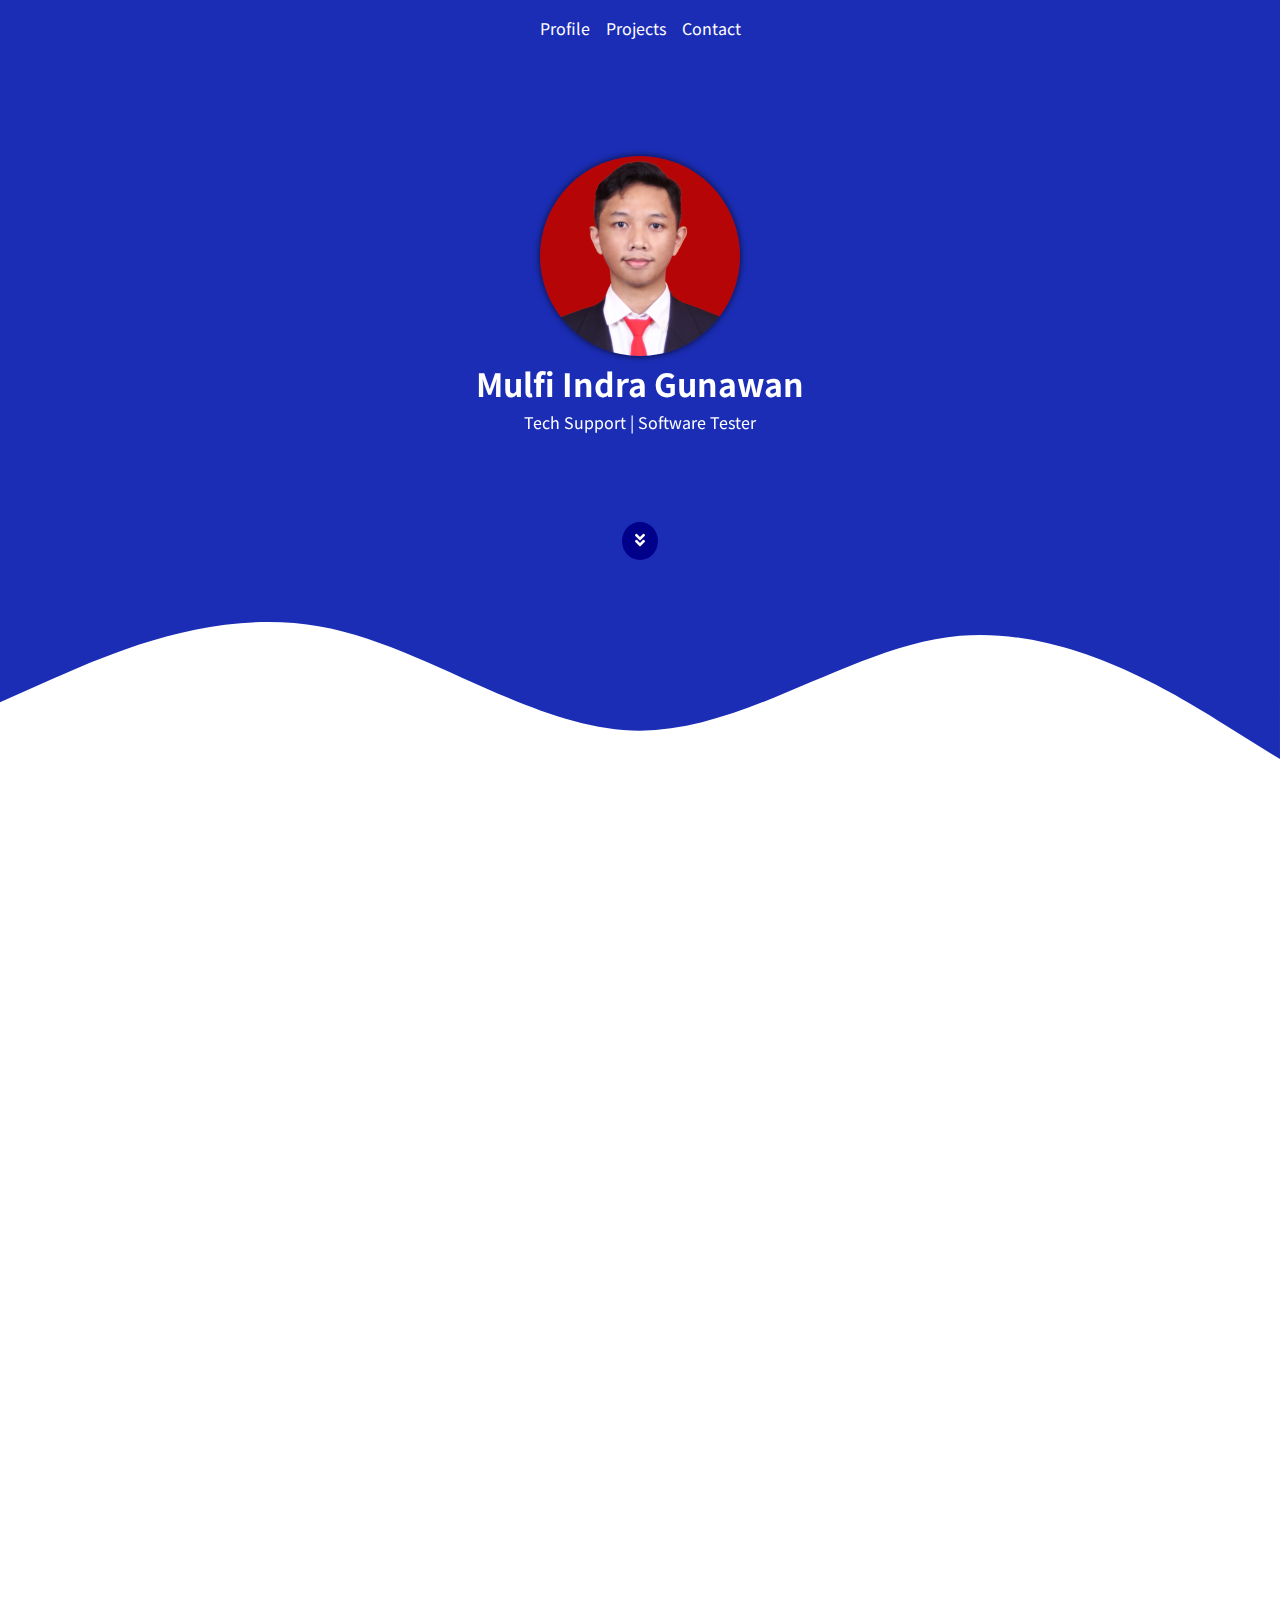
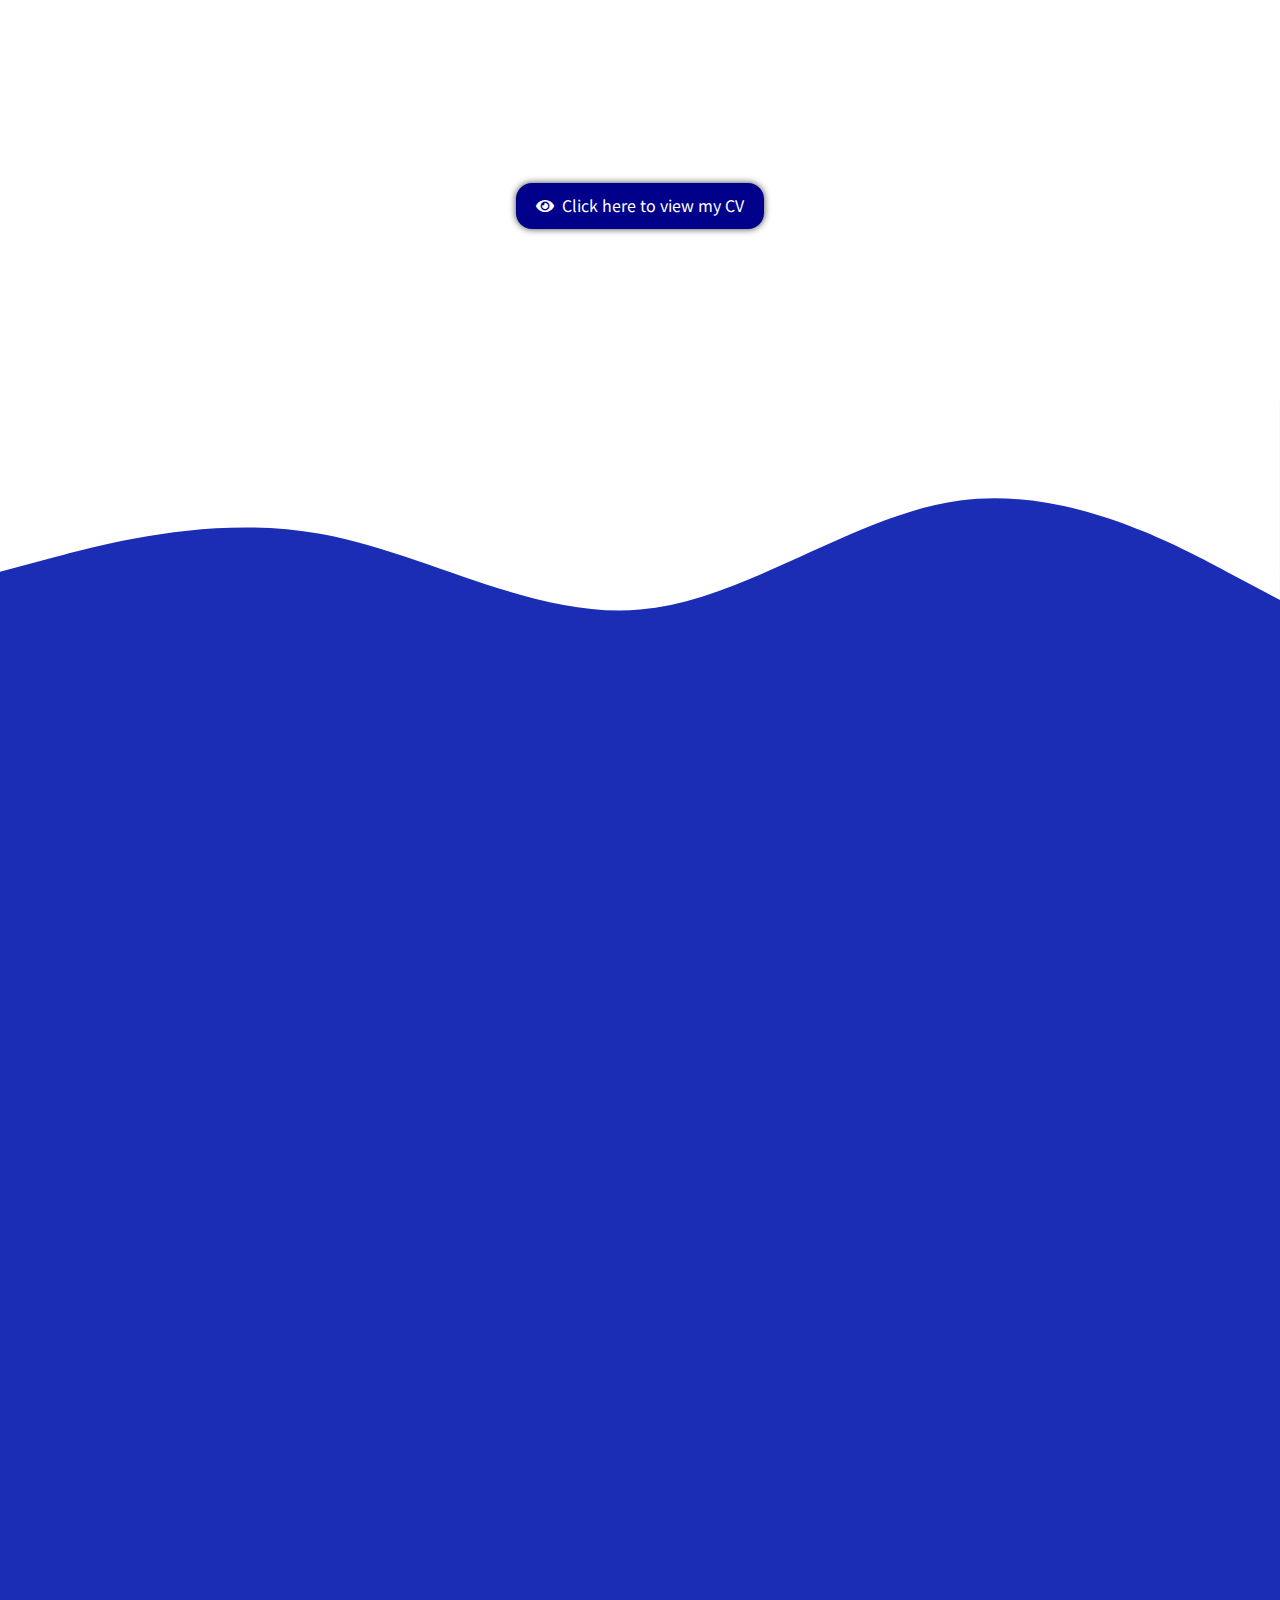
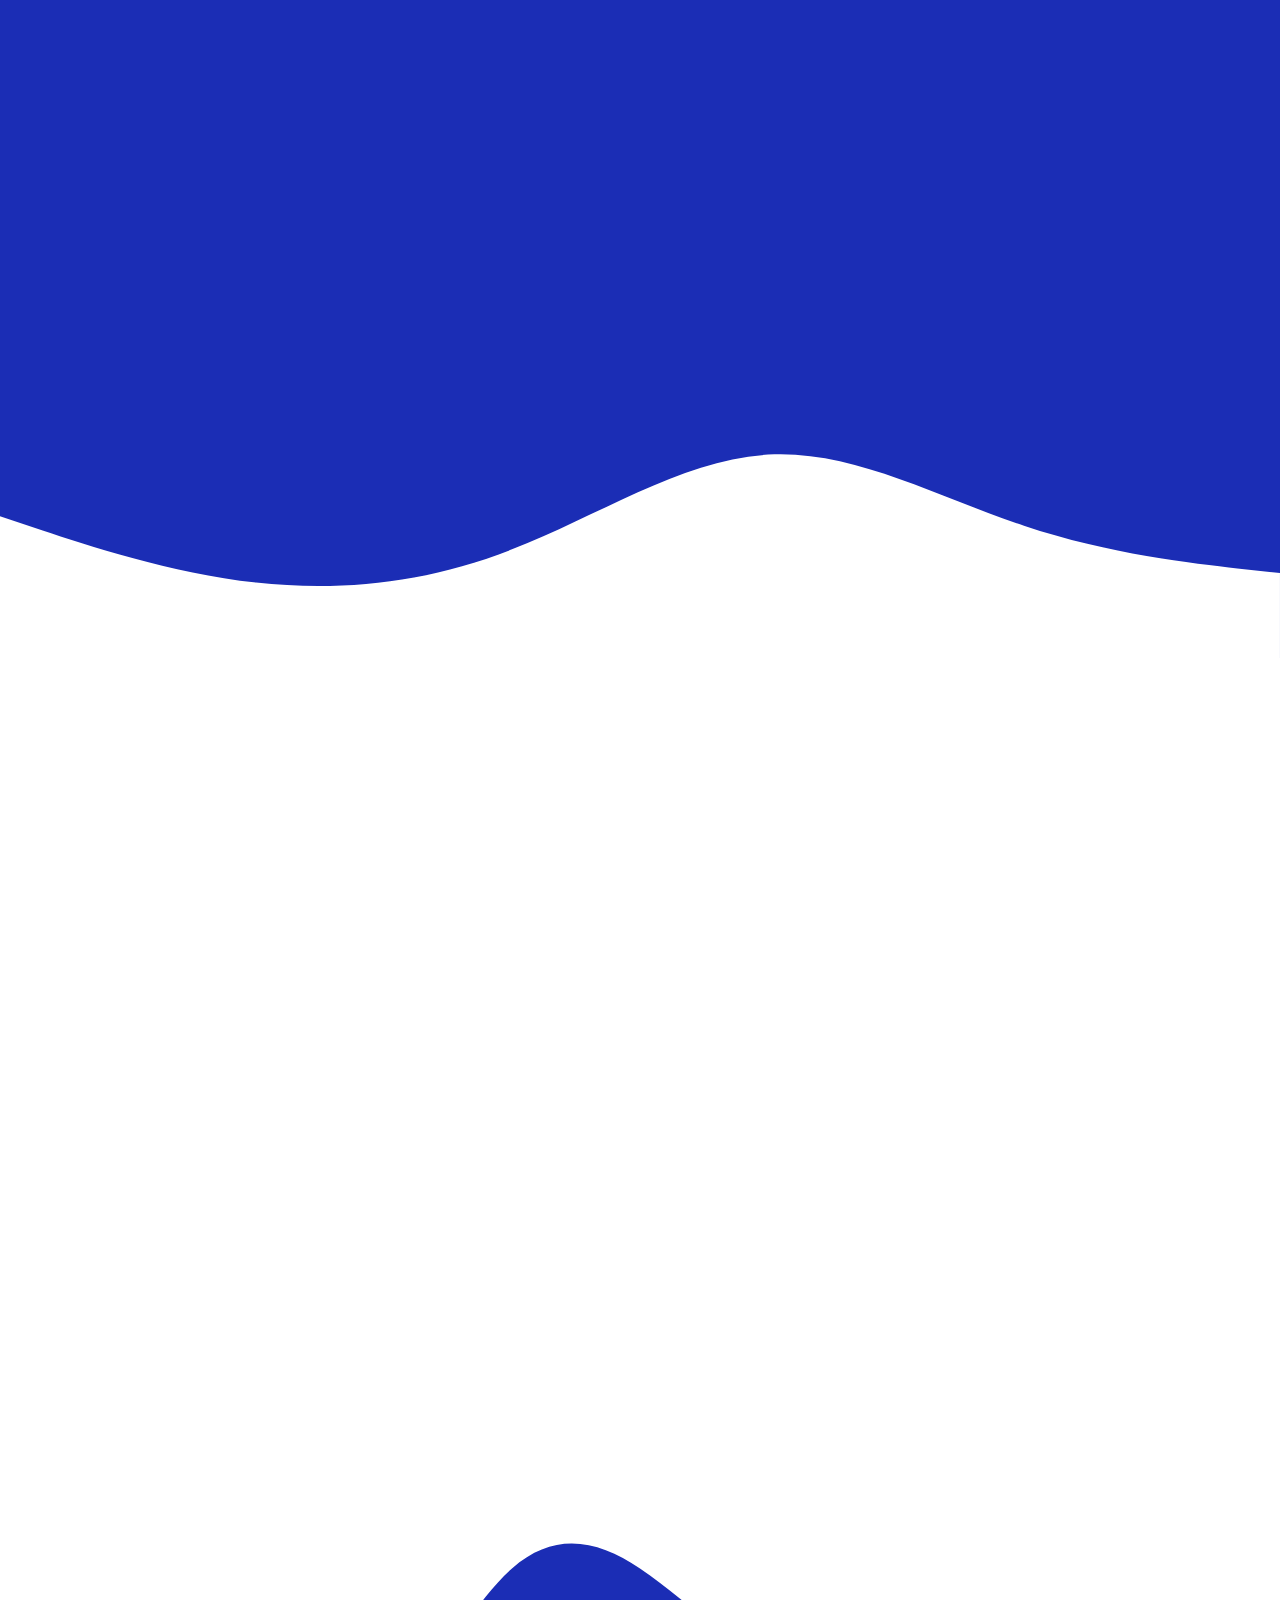
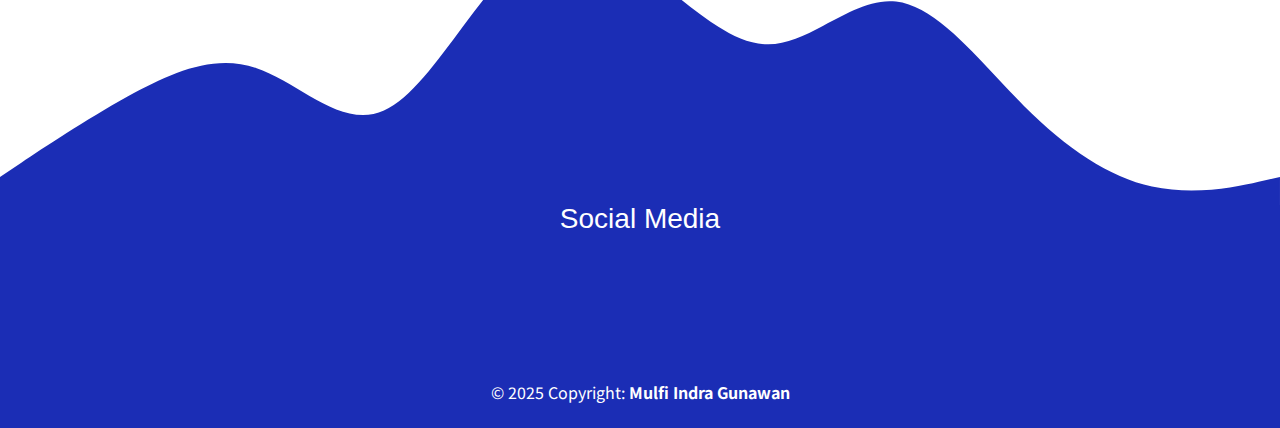
<file: index.html>
<!DOCTYPE html>
<html>
<head>
    <meta charset="UTF-8">
    <meta name="viewport" content="width=device-width, initial-scale=1.0">
    <meta name="viewport" content="user-scalable=no, width=device-width, initial-scale=1.0" />
    <meta name="apple-mobile-web-app-capable" content="yes" />
    <link rel="stylesheet" href="https://maxcdn.bootstrapcdn.com/bootstrap/4.0.0/css/bootstrap.min.css"
        integrity="sha384-Gn5384xqQ1aoWXA+058RXPxPg6fy4IWvTNh0E263XmFcJlSAwiGgFAW/dAiS6JXm" crossorigin="anonymous">
    <link href="https://unpkg.com/aos@2.3.1/dist/aos.css" rel="stylesheet">
    <link rel="stylesheet" href="assets/OwlCarousel/owl.carousel.min.css">
    <link rel="stylesheet" href="assets/OwlCarousel/owl.theme.default.min.css">
    <link rel="stylesheet" href="style.css">
    <link href="assets/fontawesome/css/all.css" rel="stylesheet">
    <link rel="shortcut icon" type="image/jpg" href="assets/logo.png"/>
    <title>Profile - Mulfi Indra Gunawan</title>
    <!-- Google Tag Manager -->
    <script>(function(w,d,s,l,i){w[l]=w[l]||[];w[l].push({'gtm.start':
            new Date().getTime(),event:'gtm.js'});var f=d.getElementsByTagName(s)[0],
            j=d.createElement(s),dl=l!='dataLayer'?'&l='+l:'';j.async=true;j.src=
            'https://www.googletagmanager.com/gtm.js?id='+i+dl;f.parentNode.insertBefore(j,f);
            })(window,document,'script','dataLayer','GTM-WBV9WV3');
    </script>
    <!-- End Google Tag Manager -->
</head>
<body>
    <!-- Google Tag Manager (noscript) -->
        <noscript><iframe src="https://www.googletagmanager.com/ns.html?id=GTM-WBV9WV3"
        height="0" width="0" style="display:none;visibility:hidden"></iframe></noscript>
    <!-- End Google Tag Manager (noscript) -->
    <!-- NAVBAR -->
    <nav class="navbar navbar-expand-md navbar-light blue-3 shadows shift">
        <!-- <a class="navbar-brand" href="#"></a> -->
        
        <!-- <div class="ml-3 mt-2">
            <input type="checkbox" class="checkbox" id="chk" />
            <label class="label" for="chk">
                <i class="fas fa-moon"></i>
                <i class="fas fa-sun"></i>
                <div class="ball"></div>
            </label>
        </div> -->
        <button class="navbar-toggler" type="button" data-toggle="collapse" data-target="#navbarNav">
            <span class="navbar-toggler-icon"></span>
        </button>
        <div class="collapse navbar-collapse" id="navbarNav">
            <!-- <ul class="navbar-nav mr-auto">
                <li class="nav-item active">
                    <a class="nav-link" href="#">Home <span class="sr-only">(current)</span></a>
                </li>
                <li class="nav-item">
                    <a class="nav-link" href="#">Features</a>
                </li>
                <li class="nav-item">
                    <a class="nav-link" href="#">Pricing</a>
                </li>
            </ul> -->
            <ul class="navbar-nav mx-auto">
                <!-- <li class="nav-item">
                    <a class="nav-link text-white txt-1 noselect" href="#home">Home</a>
                </li> -->
                <li class="nav-item">
                    <a class="nav-link text-white txt-1 noselect" href="#profile">Profile</a>
                </li>
                <li class="nav-item">
                    <a class="nav-link text-white txt-1 noselect" href="#projects">Projects</a>
                </li>
                <li class="nav-item">
                    <a class="nav-link text-white txt-1 noselect" href="contact.html">Contact</a>
                </li>
            </ul>
        </div>
    </nav>
    <!-- /NAVBAR -->


    <!-- HOME -->
    <section class="blue-3" id="home" style="padding-top: 100px">
        <div class="container">
        <div data-aos="zoom-in" data-aos-duration="1000">
            <div class="col-lg-12">
                <img class="mx-auto d-block drag shadow-2" src="assets/foto.jpg" style="border-radius: 50%;" width="200" height="200">
            </div>

            <div class="col-lg-12">
                <h2 class="mt-2 text-center txt-1 font-weight-bold noselect text-white">Mulfi Indra Gunawan</h2>
            </div>

            <div class="col-lg-12">
                <p class="mt-2 text-center text-white txt-1 noselect">Tech Support | Software Tester</p>
            </div>
        </div>
            <br class="noselect"><br class="noselect"><br class="noselect">

            <div class="row">
                <div class="col-lg-12 text-center">
                    <a class="btn bounce text-white" href="#profile" data-aos="zoom-in" data-aos-duration="2000"><i class="fas fa-angle-double-down"></i></a>
                </div>
            </div>
        </div>
    </section>
    <svg xmlns="http://www.w3.org/2000/svg" viewBox="0 0 1440 320" class="white">
        <path fill="#1b2db5" fill-opacity="1" d="M0,160L60,133.3C120,107,240,53,360,74.7C480,96,600,192,720,192C840,192,960,96,1080,85.3C1200,75,1320,149,1380,186.7L1440,224L1440,0L1380,0C1320,0,1200,0,1080,0C960,0,840,0,720,0C600,0,480,0,360,0C240,0,120,0,60,0L0,0Z"></path>
      </svg>
    <!-- /HOME -->


    <!-- PROFILE -->
    <section class="py-5 white" id="profile" style="margin-top: -10px;"><br>
        <div class="container">
            <div class="row">
                <div class="col-lg-8">
                    <h5 class="txt-1 noselect" data-aos="fade-right" data-aos-duration="900">Hi! My name is Mulfi Indra Gunawan<br> Graduate of SMK Negeri 2 Bandung majoring in Software Engineering <br>with experience as Technical Support and Software tester for more than 2 years. <br>Currently studying Bachelor of Information Systems at Widyatama University.</h5>
                </div>

                <div class="col-lg-4 pl-2 d-none d-xl-block" style="margin-top: -6%;">
                    <img src="assets/illust/illust.svg" id="profile" class="drag" width="300" height="300" data-aos="fade-left" data-aos-duration="900">
                </div>
            </div>
            
            <!-- DO -->
            <div class="col-lg-12" style="padding-top: 130px;">
                <h3 class="txt-1 text-center pb-3 font-weight-bold noselect" data-aos="fade-up">What I Do</h3>
                <p class="txt-1 text-center pb-3 font-17 noselect" data-aos="fade-up">I do several activities in the IT field and outside the IT field to fill various spare time</p>
            </div>

            <div class="row">

            <div class="col-md-3 mt-3" data-aos="zoom-in" data-aos-duration="1100">
                <img class="mx-auto d-block drag" src="assets/icons/coding-logo.png" width="80" height="80">
                <p class="font-16 txt-1 mt-2 noselect text-center font-weight-bold">Web Development</p>
                
                <p class="font-15 txt-1 mt-3 noselect text-center">
                    I do Front-End web development using HTML, CSS, php, and Javascript languages. Also using some frameworks such as Bootstrap, Laravel, etc.
                </p>
            </div>

            <div class="col-md-3 mt-3" data-aos="zoom-in" data-aos-duration="1200">
                <img class="mx-auto d-block drag" src="assets/icons/troubleshoot-logo.png" width="80" height="80">
                <p class="font-16 txt-1 mt-2 noselect text-center font-weight-bold">IT Troubleshooting</p>

                <p class="font-15 txt-1 mt-3 noselect text-center">
                    I can handle various problems around software, hardware, and network.
                </p>
            </div>

            <div class="col-md-3 mt-3" data-aos="zoom-in" data-aos-duration="1300">
                <img class="mx-auto d-block drag" src="assets/icons/graphic-design-logo.png" width="80" height="80">
                <p class="font-16 txt-1 mt-2 noselect text-center font-weight-bold">Drawing and Design</p>
                
                <p class="font-15 txt-1 mt-3 noselect text-center">
                    I can create a website prototype using <a href="https://figma.com" target="_blank" style="text-decoration: none;">Figma</a>, and also currently I'm learning design using <a href="https://coreldraw.com" target="_blank" style="text-decoration: none;">CorelDraw</a> and <a href="https://adobe.com" target="_blank" style="text-decoration: none;">Adobe</a> software such as Photoshop, Illustrator, etc.. Besides that, I also like to draw characters from anime or manga manually using pen and paper.
                </p>
            </div>

            <div class="col-md-3 mt-3" data-aos="zoom-in" data-aos-duration="1300">
                <img class="mx-auto d-block drag" src="assets/icons/testing-logo.png" width="80" height="80">
                <p class="font-16 txt-1 mt-2 noselect text-center font-weight-bold">Software Testing</p>
                
                <p class="font-15 txt-1 mt-3 noselect text-center">
                    I do manual software testing by creating detailed testing scenarios and recapping the results to ensure optimal software quality.
                </p>
            </div>

            </div>
            
            <div class="row mt-5">
                <div class="col-lg-12 text-center">
                    <button class="cv-button mx-auto shadow-2"><a href="https://drive.google.com/file/d/1rh86Yv-0TQyQxbTUt0x70aYlhe5ftKG3/view?usp=sharing" style="text-decoration: none;" target="_blank" class="text-white txt-1"><i class="fas fa-eye mr-2"></i>Click here to view my CV</a></button>
                </div>
            </div>
            <!-- /DO -->
            
        </div><br class="noselect"><br class="noselect"><br class="noselect"><br class="noselect"><br class="noselect">
    </section>
    <svg xmlns="http://www.w3.org/2000/svg" class="blue-3" viewBox="0 0 1440 320">
        <path fill="#ffffff" fill-opacity="1" d="M0,192L60,176C120,160,240,128,360,149.3C480,171,600,245,720,234.7C840,224,960,128,1080,112C1200,96,1320,160,1380,192L1440,224L1440,0L1380,0C1320,0,1200,0,1080,0C960,0,840,0,720,0C600,0,480,0,360,0C240,0,120,0,60,0L0,0Z"></path>
      </svg>
    <!-- /PROFILE -->

    <!-- SKILLS -->
    <section class="py-5 blue-3" id="skills" style="margin-top: -10px;">
        <div class="container">
            <div class="col-lg-12">
                <h3 class="txt-1 text-center pb-3 font-weight-bold noselect text-white" data-aos="fade-up">Skills</h3>
            </div>

            <div class="row">

                <div class="col-lg-3 col-md-3">
                    <div class="card mt-3 shadow-2 whited" data-aos="fade-right" data-aos-duration="1000">
                        <div class="card-body text-center py-3">
                            <i class="fas fa-star"></i><br>
                            <img src="assets/icons/html.svg" class="drag" width="100" height="100"><br>
                            <p class='text-center text-white mt-3 txt noselect badge badge-success font-15'>HTML5</p>
                        </div>
                    </div>
                </div>

                <div class="col-lg-3 col-md-3">
                    <div class="card mt-3 shadow-2 whited" data-aos="fade-right" data-aos-duration="1000">
                        <div class="card-body text-center py-3">
                            <i class="fas fa-star"></i><br>
                            <img src="assets/icons/css.svg" class="drag" width="100" height="100"><br>
                            <p class='text-center text-white mt-3 txt noselect badge badge-success font-15'>CSS3</p>
                        </div>
                    </div>
                </div>
                
                <div class="col-lg-3 col-md-3">
                    <div class="card mt-3 shadow-2 whited" data-aos="fade-right" data-aos-duration="1000">
                        <div class="card-body text-center py-3">
                            <i class="fas fa-star"></i><br>
                            <img src="assets/icons/bootstrap.svg" class="drag" width="100" height="100"><br>
                            <p class='text-center text-white mt-3 txt noselect badge badge-success font-15'>Bootstrap</p>
                        </div>
                    </div>
                </div>

                <div class="col-lg-3 col-md-3">
                    <div class="card mt-3 shadow-2 whited" data-aos="fade-right" data-aos-duration="1000">
                        <div class="card-body text-center py-3">
                            <i class="fas fa-star"></i><br>
                            <img src="assets/icons/office.svg" class="drag" width="100" height="100"><br>
                            <p class='text-center text-white mt-3 txt noselect badge badge-success font-15'>Microsoft Office</p>
                        </div>
                    </div>
                </div>

                <div class="col-lg-3 col-md-3">
                    <div class="card mt-3 shadow-2 whited" data-aos="fade-right" data-aos-duration="1000">
                        <div class="card-body text-center py-3">
                            <i class="fas fa-star" style="margin-bottom: 19.4px"></i><br>   
                            <img src="assets/icons/windows_new.svg" class="drag" width="75" height="75"><br>
                            <p class='text-center text-white mt-4 txt noselect badge badge-success font-15'>Microsoft Windows</p>
                        </div>
                    </div>
                </div>

                
                <div class="col-lg-3 col-md-3">
                    <div class="card mt-3 shadow-2 whited" data-aos="fade-right" data-aos-duration="1000">
                        <div class="card-body text-center py-3">
                            <i class="fas fa-star" style="margin-bottom: 19px"></i><br>
                            <img src="assets/icons/computer.svg" class="drag" width="85" height="85"><br>
                            <p class='text-center text-white mt-3 txt noselect badge badge-success font-15'>Typing</p>
                        </div>
                    </div>
                </div>

                <div class="col-lg-3 col-md-3">
                    <div class="card mt-3 shadow-2 whited" data-aos="fade-right" data-aos-duration="1000">
                        <div class="card-body text-center py-3">
                            <i class="fas fa-star" style="margin-bottom: 15px"></i><br>
                            <img src="assets/icons/signature.svg" class="drag" width="90" height="90"><br>
                            <p class='text-center text-white mt-3 txt noselect badge badge-success font-15'>Drawing</p>
                        </div>
                    </div>
                </div>
                
                <div class="col-lg-3 col-md-3">
                    <div class="card mt-3 shadow-2 whited" data-aos="fade-right" data-aos-duration="1000">
                        <div class="card-body text-center py-3">
                            <i class="fas fa-star" style="margin-bottom: 19px"></i><br>
                            <img src="assets/icons/mysql.svg" class="drag" width="90" height="90"><br>
                            <p class='text-center text-white mt-3 txt noselect badge badge-success font-15'>MySQL</p>
                        </div>
                    </div>
                </div>

                <div class="col-lg-3 col-md-3">
                    <div class="card mt-3 shadow-2 whited" data-aos="fade-right" data-aos-duration="1000">
                        <div class="card-body text-center py-4">
                            <img src="assets/icons/web.svg" class="drag" width="100" height="100"><br>
                            <p class='text-center text-white mt-3 txt noselect badge badge-success font-15'>Web Design</p>
                        </div>
                    </div>
                </div>

                <div class="col-lg-3 col-md-3">
                    <div class="card mt-3 shadow-2 whited" data-aos="fade-right" data-aos-duration="1000">
                        <div class="card-body text-center py-4">
                            <img src="assets/icons/git-bash.svg" class="drag" width="100" height="100"><br>
                            <p class='text-center text-white mt-3 txt noselect badge badge-success font-15'>Git</p>
                        </div>
                    </div>
                </div>

                <div class="col-lg-3 col-md-3">
                    <div class="card mt-3 shadow-2 whited" data-aos="fade-right" data-aos-duration="1000">
                        <div class="card-body text-center py-4">
                            <img src="assets/icons/photoshop.svg" class="drag" width="100" height="100"><br>
                            <p class='text-center text-white mt-3 txt noselect badge badge-success font-15'>Adobe Photoshop</p>
                        </div>
                    </div>
                </div>

                <div class="col-lg-3 col-md-3">
                    <div class="card mt-3 shadow-2 whited" data-aos="fade-right" data-aos-duration="1000">
                        <div class="card-body text-center py-4">
                            <img src="assets/icons/laravel.svg" class="drag mt-3" width="80" height="80"><br>
                            <p class='text-center text-white txt noselect badge badge-success font-15' style="margin-top: 20px">Laravel</p>
                        </div>
                    </div>
                </div>


            </div>
            
            <!-- COMPANY -->
            <div class="col-lg-12" style="padding-top: 169px;">
                <h4 class="txt-1 text-center pb-5 font-weight-bold noselect text-white" data-aos="fade-up">I'm proud to have collaborated with some awesome companies :</h4>
            </div>

            <div class="row mb-4">
                <div class="col-md-3 pt-5 pb-4" data-aos="zoom-in" data-aos-duration="1100">
                    <img class="mx-auto d-block drag" src="assets/adv-logo.png" title="PT Adventure Tour and Travel" width="250">
                </div>

                <div class="col-md-3 py-4" data-aos="zoom-in" data-aos-duration="1100">
                    <img class="mx-auto d-block drag" src="assets/bisa.jpg" title="BISA.AI" width="120">
                </div>

                <div class="col-md-3 py-4" data-aos="zoom-in" data-aos-duration="1100">
                    <img class="mx-auto d-block drag" src="assets/p4tkipa.png" title="P4TK IPA Kemendikbud" width="120">
                </div>

                <div class="col-md-3 py-4" data-aos="zoom-in" data-aos-duration="1100">
                    <img class="mx-auto d-block drag" src="assets/mba-logo.jpeg" title="PT Mutiara Bintang Abadi" width="120">
                </div>
            </div>
            <!-- /COMPANY -->
        </div>
    </section>
    <svg xmlns="http://www.w3.org/2000/svg" class="blue-3" viewBox="0 0 1440 320">
        <path fill="#ffffff" fill-opacity="1" d="M0,160L48,176C96,192,192,224,288,234.7C384,245,480,235,576,197.3C672,160,768,96,864,90.7C960,85,1056,139,1152,170.7C1248,203,1344,213,1392,218.7L1440,224L1440,320L1392,320C1344,320,1248,320,1152,320C1056,320,960,320,864,320C768,320,672,320,576,320C480,320,384,320,288,320C192,320,96,320,48,320L0,320Z"></path>
    </svg>
    <!-- /SKILLS -->

    <!-- PROJECTS & PORTFOLIO -->
    <section class="py-5 white" id="projects" style="margin-top: 0px;">
        <div class="container">
            <div class="col-lg-12">
                <h3 class="txt-1 text-center font-weight-bold noselect" data-aos="fade-up">Projects</h3>
            </div>
        
        <!-- PROJECTS WEBVIEW -->
        <div class="fitur owl-carousel owl-theme d-none d-xl-block" data-aos="zoom-in" data-aos-duration="1200">
            <div class="item py-5">
                <div class="card mx-auto shadow-1" style="width:600px">
                    <div class="card-body">
                        <img src="assets/sipaud2.png" class='mx-auto card-img-top rounded'>
                        <h5 class='text-center mt-4 font-weight-bold txt-1'>siPAUD Web Application</h5>
                        <!-- <p class="card-text txt-1 text-center mt-3">
                            I took part in the development of the Tellhealth website and worked on the landing page. In making this website, I use HTML, CSS, and Javascript languages. Also added with frameworks such as <a href="https://getbootstrap.com/" style="text-decoration: none;" target="_blank">Bootstrap</a>, etc.<br>
                             <br /><br />
                        </p> -->
                        <button type="button" class="btn biru-gr4 btn-lg btn-block mt-4 shadow-3 txt-1" data-toggle="modal" data-target="#sipaudWeb">
                            View Details
                            <!-- <a href="https://bisa.ai" style="text-decoration: none;" target="_blank" class="text-white">View Project</a> -->
                        </button>
                    </div>
                </div>
            </div>
            <div class="item py-5">
                <div class="card mx-auto shadow-1" style="width:600px">
                    <div class="card-body">
                        <img src="assets/academy.png" class='mx-auto card-img-top rounded'>
                        <h5 class='text-center mt-3 font-weight-bold txt-1'>BISA AI Academy Website</h5>
                        <!-- <p class="card-text txt-1 text-center mt-3">
                            I participated in the creation of the BISA AI Academy website. I do website design using HTML, CSS, Javascript languages. Also added some frameworks such as <a href="https://getbootstrap.com/" style="text-decoration: none;" target="_blank">Bootstrap</a> and some Javascript plugins such as <a href="https://owlcarousel2.github.io/" style="text-decoration: none;" target="_blank">Owl Carousel</a>, etc.<br> <br />
                        </p> -->
                        <button type="button" class="btn biru-gr txt-1 btn-lg btn-block mt-4 shadow-3" data-toggle="modal" data-target="#academyWeb">
                            View Details
                            <!-- <a href="https://bisa.ai" style="text-decoration: none;" target="_blank" class="text-white">View Project</a> -->
                        </button>
                    </div>
                </div>
            </div>

            <div class="item py-5">
                <div class="card mx-auto shadow-1" style="width:600px">
                    <div class="card-body">
                        <img src="assets/tellhealth.png" class='mx-auto card-img-top rounded'>
                        <h5 class='text-center mt-3 font-weight-bold txt-1'>Tellhealth Website</h5>
                        <!-- <p class="card-text txt-1 text-center mt-3">
                            I took part in the development of the Tellhealth website and worked on the landing page. In making this website, I use HTML, CSS, and Javascript languages. Also added with frameworks such as <a href="https://getbootstrap.com/" style="text-decoration: none;" target="_blank">Bootstrap</a>, etc.<br>
                             <br /><br />
                        </p> -->
                        <button type="button" class="btn ijo-gr btn-lg btn-block mt-4 shadow-3 txt-1" data-toggle="modal" data-target="#tellhealthWeb">
                            View Details
                            <!-- <a href="https://bisa.ai" style="text-decoration: none;" target="_blank" class="text-white">View Project</a> -->
                        </button>
                    </div>
                </div>
            </div>
        </div>
        <!-- /PROJECTS WEBVIEW -->

        <!-- PROJECTS MOBILE VIEW -->
        <div class="row d-flex justify-content-center mt-3 d-none d-sm-block d-md-none">
        
            <div class="card shadow-1 mx-2 mt-3 whited-2" data-aos="zoom-in" data-aos-duration="2000" style="width: 18rem;">
                
                <div class="card-body">
                    <img class="card-img-top rounded" src="assets/sipaud2.png" alt="Card image cap">
                    <h5 class="text-center mt-4 font-weight-bold txt-1">siPAUD Web Application</h5>
                    
                    <button type="button" class="btn biru-gr4 txt-1 btn-lg btn-block mt-4 shadow-3" data-toggle="modal" data-target="#sipaudWeb">
                        View Details
                        <!-- <a href="https://bisa.ai" style="text-decoration: none;" target="_blank" class="text-white">View Project</a> -->
                    </button>
                </div>
              </div>
                  
            <div class="card shadow-1 mx-2 mt-3 whited-2" data-aos="zoom-in" data-aos-duration="1200" style="width: 18rem;">
                
                <div class="card-body">
                    <img class="card-img-top rounded" src="assets/academy.png" alt="Card image cap">
                    <h5 class="text-center mt-3 font-weight-bold txt-1">BISA AI Academy Website</h5>
                    
                    <button type="button" class="btn biru-gr txt-1 btn-lg btn-block mt-4 shadow-3" data-toggle="modal" data-target="#academyWeb">
                        View Details
                        <!-- <a href="https://bisa.ai" style="text-decoration: none;" target="_blank" class="text-white">View Project</a> -->
                    </button>
                </div>
              </div>

            <div class="card shadow-1 mx-2 mt-3 whited-2" data-aos="zoom-in" data-aos-duration="2000" style="width: 18rem;">
                
                <div class="card-body">
                    <img class="card-img-top rounded" src="assets/tellhealth.png" alt="Card image cap">
                    <h5 class="text-center mt-3 font-weight-bold txt-1">Tellhealth Website</h5>
                    
                    <button type="button" class="btn ijo-gr txt-1 btn-lg btn-block mt-4 shadow-3" data-toggle="modal" data-target="#tellhealthWeb">
                        View Details
                        <!-- <a href="https://bisa.ai" style="text-decoration: none;" target="_blank" class="text-white">View Project</a> -->
                    </button>
                </div>
              </div>
        </div>
        <div style="margin-bottom: 15%;"></div>
        <!-- /PROJECTS MOBILE VIEW -->
        </div>
    </section>
    <!-- <svg xmlns="http://www.w3.org/2000/svg" class="blue-1" viewBox="0 0 1440 320">
        <path fill="#928FFF" fill-opacity="1" d="M0,128L48,154.7C96,181,192,235,288,245.3C384,256,480,224,576,197.3C672,171,768,149,864,154.7C960,160,1056,192,1152,197.3C1248,203,1344,181,1392,170.7L1440,160L1440,0L1392,0C1344,0,1248,0,1152,0C1056,0,960,0,864,0C768,0,672,0,576,0C480,0,384,0,288,0C192,0,96,0,48,0L0,0Z"></path>
      </svg> -->
    <!-- /PROJECTS & PORTFOLIO -->

    <!-- PROJECTS MODAL -->
    <!-- ACADEMY -->
    <div class="modal fade" id="academyWeb" tabindex="-1" role="dialog" aria-labelledby="exampleModalLabel" aria-hidden="true">
        <div class="modal-dialog" role="document">
        <div class="modal-content">
            <div class="modal-header whited-2">
            <h5 class="modal-title" id="exampleModalLabel">BISA AI Academy</h5>
            <button type="button" class="close" data-dismiss="modal" aria-label="Close" style="outline: none; border:none;">
                <span aria-hidden="true">&times;</span>
            </button>
            </div>
            <div class="modal-body whited-2">
                <div id="carouselExampleIndicators" class="carousel slide" data-ride="carousel">
                    <ol class="carousel-indicators">
                      <li data-target="#carouselExampleIndicators" data-slide-to="0" class="active"></li>
                      <li data-target="#carouselExampleIndicators" data-slide-to="1"></li>
                      <li data-target="#carouselExampleIndicators" data-slide-to="2"></li>
                      <li data-target="#carouselExampleIndicators" data-slide-to="3"></li>
                      <li data-target="#carouselExampleIndicators" data-slide-to="4"></li>
                    </ol>
                    <div class="carousel-inner">
                      <div class="carousel-item active">
                        <img class="d-block w-100 rounded" src="assets/academy.png" alt="Home Page">
                      </div>
                      <div class="carousel-item">
                        <img class="d-block w-100 rounded" src="assets/ss2.png" alt="Feature Section">
                      </div>
                      <div class="carousel-item">
                        <img class="d-block w-100 rounded" src="assets/ss3.png" alt="Alumni Section">
                      </div>
                      <div class="carousel-item">
                        <img class="d-block w-100 rounded" src="assets/ss4.png" alt="News Section">
                      </div>
                      <div class="carousel-item">
                        <img class="d-block w-100 rounded" src="assets/ss5.png" alt="Contact Layout">
                      </div>
                    </div>
                    <a class="carousel-control-prev" href="#carouselExampleIndicators" role="button" data-slide="prev">
                      <span class="carousel-control-prev-icon" aria-hidden="true"></span>
                      <span class="sr-only">Previous</span>
                    </a>
                    <a class="carousel-control-next" href="#carouselExampleIndicators" role="button" data-slide="next">
                      <span class="carousel-control-next-icon" aria-hidden="true"></span>
                      <span class="sr-only">Next</span>
                    </a>
                  </div>
                <p class="txt-1"><b>Project Timeline :</b> August 2020 - October 2020</p>
                <p class="txt-1"><b>Language Used &nbsp;&nbsp;:</b> HTML, CSS, Javascript, php</p>
                <p class="txt-1 text-justify">BISA AI Academy is an Android based application developed by BISA.AI. Focusing on educational services such as online courses. In this project, I was involved in the making of the Product Profile Website. This website contains general information about BISA AI Academy.</p>
            </div>
            <div class="modal-footer whited-2">
                <button type="button" class="btn btn-success btn-lg btn-block">
                    <a href="https://bisa.ai" target="_blank" style="text-decoration: none;" class="text-white">https://bisa.ai</a>
                </button>
            </div>
        </div>
        </div>
    </div>
    <!-- /ACADEMY -->

    <!-- TELLHEALTH -->
    <div class="modal fade" id="tellhealthWeb" tabindex="-1" role="dialog" aria-labelledby="exampleModalLabel" aria-hidden="true">
        <div class="modal-dialog" role="document">
        <div class="modal-content">
            <div class="modal-header whited-2">
            <h5 class="modal-title" id="exampleModalLabel">Tellhealth Website</h5>
            <button type="button" class="close" data-dismiss="modal" aria-label="Close" style="outline: none; border:none;">
                <span aria-hidden="true">&times;</span>
            </button>
            </div>
            <div class="modal-body whited-2">
                <img src="assets/tellhealth.png" class="tengah mb-3 rounded">
                <p class="txt-1"><b>Project Timeline :</b> October 2020 - November 2020</p>
                <p class="txt-1"><b>Language Used &nbsp;&nbsp;:</b> HTML, CSS, Javascript, php</p>
                <p class="txt-1 text-justify">Tellhealth.ai is an Android and iOS based application developed by BISA.AI. Focusing on health services that are integrated with artificial intelligence (AI). In this project, I was involved in the making of the Product Profile Website. This website contains general information about Tellhealth.ai. In 2021, this product is officially discontinued.</p>
            </div>
            <div class="modal-footer whited-2">
                <button type="button" class="btn btn-danger btn-lg btn-block disabled">
                    Shutdown in 2021
                </button>
            </div>
        </div>
        </div>
    </div>
    <!-- /TELLHEALTH -->

    <!-- siPAUD -->
    <div class="modal fade" id="sipaudWeb" tabindex="-1" role="dialog" aria-labelledby="exampleModalLabel" aria-hidden="true">
        <div class="modal-dialog" role="document">
        <div class="modal-content">
            <div class="modal-header whited-2">
            <h5 class="modal-title" id="exampleModalLabel">siPAUD Web Application</h5>
            <button type="button" class="close" data-dismiss="modal" aria-label="Close" style="outline: none; border:none;">
                <span aria-hidden="true">&times;</span>
            </button>
            </div>
            <div class="modal-body whited-2">
                <div id="carouselExampleIndicators2" class="carousel slide" data-ride="carousel">
                    <ol class="carousel-indicators">
                      <li data-target="#carouselExampleIndicators2" data-slide-to="0" class="active"></li>
                      <li data-target="#carouselExampleIndicators2" data-slide-to="1"></li>
                      <li data-target="#carouselExampleIndicators2" data-slide-to="2"></li>
                      <li data-target="#carouselExampleIndicators2" data-slide-to="3"></li>
                      <li data-target="#carouselExampleIndicators2" data-slide-to="4"></li>
                      <li data-target="#carouselExampleIndicators2" data-slide-to="5"></li>
                      <li data-target="#carouselExampleIndicators2" data-slide-to="6"></li>
                    </ol>
                    <div class="carousel-inner">
                      <div class="carousel-item active">
                        <img class="d-block w-100 rounded" src="assets/sipaud2.png" alt="Home Page">
                      </div>
                      <div class="carousel-item">
                        <img class="d-block w-100 rounded" src="assets/sipaud.jpeg" alt="Login App">
                      </div>
                      <div class="carousel-item">
                        <img class="d-block w-100 rounded" src="assets/sipaud3.png" alt="Register Student">
                      </div>
                      <div class="carousel-item">
                        <img class="d-block w-100 rounded" src="assets/sipaud4.png" alt="Teacher Dashboard">
                      </div>
                      <div class="carousel-item">
                        <img class="d-block w-100 rounded" src="assets/sipaud5.png" alt="Admin Dashboard">
                      </div>
                      <div class="carousel-item">
                        <img class="d-block w-100 rounded" src="assets/sipaud6.png" alt="Activity Report">
                      </div>
                    </div>
                    <a class="carousel-control-prev" href="#carouselExampleIndicators2" role="button" data-slide="prev">
                      <span class="carousel-control-prev-icon" aria-hidden="true"></span>
                      <span class="sr-only">Previous</span>
                    </a>
                    <a class="carousel-control-next" href="#carouselExampleIndicators2" role="button" data-slide="next">
                      <span class="carousel-control-next-icon" aria-hidden="true"></span>
                      <span class="sr-only">Next</span>
                    </a>
                  </div>
                <p class="txt-1"><b>Project Timeline :</b> June 2024 - July 2024</p>
                <p class="txt-1"><b>Language Used &nbsp;&nbsp;:</b> HTML, CSS, Javascript, php (Laravel)</p>
                <p class="txt-1 text-justify">siPAUD is an application that aims to facilitate the management of early childhood education institutions in managing teacher, student, parent and class data. Built using the Laravel php framework and MySQL Database. My role in this project is as frontend web developer and project coordinator.</p>
            </div>
            <div class="modal-footer whited-2">
                <button type="button" class="btn btn-success btn-lg btn-block">
                    <a href="https://github.com/21mulfi/paud-app" target="_blank" style="text-decoration: none;" class="text-white">GitHub Repositories</a>
                </button>
            </div>
        </div>
        </div>
    </div>
    <!-- /siPAUD -->
    <!-- /PROJECTS MODAL -->
    <!-- FOOTER -->
    <svg xmlns="http://www.w3.org/2000/svg" viewBox="0 0 1440 320" class="white" style="margin-top: -10px;">
        <path fill="#1b2db5" fill-opacity="1" d="M0,288L24,272C48,256,96,224,144,197.3C192,171,240,149,288,165.3C336,181,384,235,432,213.3C480,192,528,96,576,53.3C624,11,672,21,720,53.3C768,85,816,139,864,138.7C912,139,960,85,1008,90.7C1056,96,1104,160,1152,208C1200,256,1248,288,1296,298.7C1344,309,1392,299,1416,293.3L1440,288L1440,320L1416,320C1392,320,1344,320,1296,320C1248,320,1200,320,1152,320C1104,320,1056,320,1008,320C960,320,912,320,864,320C816,320,768,320,720,320C672,320,624,320,576,320C528,320,480,320,432,320C384,320,336,320,288,320C240,320,192,320,144,320C96,320,48,320,24,320L0,320Z"></path>
      </svg>
      <footer class="page-footer font-small blue-3" style="margin-top: -10px;">
        <!-- SOCIAL MEDIA LINKS -->
            <h3 class="text-center text-white">Social Media</h3>
        <div class="text-center py-4">
            <button class="button-contact" data-aos="fade-right" data-aos-duration="1100">
                <a href="https://www.linkedin.com/in/mulfiindra/" style="text-decoration: none" target="_blank"><i class="fab fa-linkedin socialmedia-icon" style="color: #0077b5;" title="LinkedIn"></i></a>
            </button>
            
            <button class="button-contact instagram" data-aos="fade-right" data-aos-duration="1400">
                <a href="https://instagram.com/mulfiindra" style="text-decoration: none" target="_blank"><i class="fab fa-instagram socialmedia-icon" title="Instagram"></i></a>
            </button>
            
            <button class="button-contact" data-aos="fade-left" data-aos-duration="1400">
                <a href="https://t.me/mulfiindra" style="text-decoration: none" target="_blank"><i class="fab fa-telegram socialmedia-icon" style="color: #0088CC;" title="Telegram"></i></a>
            </button>
            
            <button class="button-contact" data-aos="fade-left" data-aos-duration="1100">
                <a href="https://github.com/21mulfi" style="text-decoration: none" target="_blank"><i class="fab fa-github socialmedia-icon" style="color: black;" title="Github"></i></a>
            </button>
        </div>
        <!-- /SOCIAL MEDIA LINKS -->
        <!-- Copyright -->
        <div class="footer-copyright text-center mt-4 txt-1 noselect text-white">© 2025 Copyright:
          <a href="#" style="text-decoration: none;"><span class="font-weight-bold text-white">Mulfi Indra Gunawan</span></a>
        </div>
        <!-- /Copyright -->
        <br class="noselect">
        <div class="scrollToTopBtn"><a><i class="fas fa-fighter-jet fa-rotate-270 fa-lg" style="margin-left: 10.5px;"></i></a></div>
      </footer>
    <!-- /FOOTER -->
</body>

<!-- SCRIPTS -->
<script src="https://ajax.googleapis.com/ajax/libs/jquery/3.2.1/jquery.min.js"></script>
<script src="https://cdnjs.cloudflare.com/ajax/libs/popper.js/1.12.6/umd/popper.min.js"></script>
<script src="https://maxcdn.bootstrapcdn.com/bootstrap/4.0.0/js/bootstrap.min.js"></script>
<script src="https://unpkg.com/aos@2.3.1/dist/aos.js"></script>
<!-- <script src="//code.jquery.com/ui/1.12.1/jquery-ui.js"></script> -->
<script src="https://code.jquery.com/jquery-3.5.1.min.js" integrity="sha256-9/aliU8dGd2tb6OSsuzixeV4y/faTqgFtohetphbbj0=" crossorigin="anonymous"></script>
<script src="assets/OwlCarousel/owl.carousel.min.js"></script>
<script>
    AOS.init();
</script>

<script>
    $('.fitur').owlCarousel({
        center: true,
        loop: true,
        autoplay: true,
        autoplayTimeout: 3000,
        autoplayHoverPause: true,
        responsiveClass:true,
        responsive:{
        0:{
            items:1,
            nav:true
        },
        600:{
            items:1,
            nav:false
        },
        1000:{
            items:1,
            nav:false
        }
    }
    })
</script>

<!-- SCROLL TO TOP LOGIC -->
<script>
var scrollToTopBtn = document.querySelector(".scrollToTopBtn")
var rootElement = document.documentElement

function handleScroll() {
  // Do something on scroll
  var scrollTotal = rootElement.scrollHeight - rootElement.clientHeight
  if ((rootElement.scrollTop / scrollTotal ) > 0.15) {
    // Show button
    scrollToTopBtn.classList.add("showBtn")
  } else {
    // Hide button
    scrollToTopBtn.classList.remove("showBtn")
  }
}

function scrollToTop() {
  // Scroll to top logic
  rootElement.scrollTo({
    top: 0,
    behavior: "smooth"
  })
}
scrollToTopBtn.addEventListener("click", scrollToTop)
document.addEventListener("scroll", handleScroll)
</script>
<!-- /SCROLL TO TOP LOGIC -->

<!-- /SCRIPTS -->
</html>
</file>
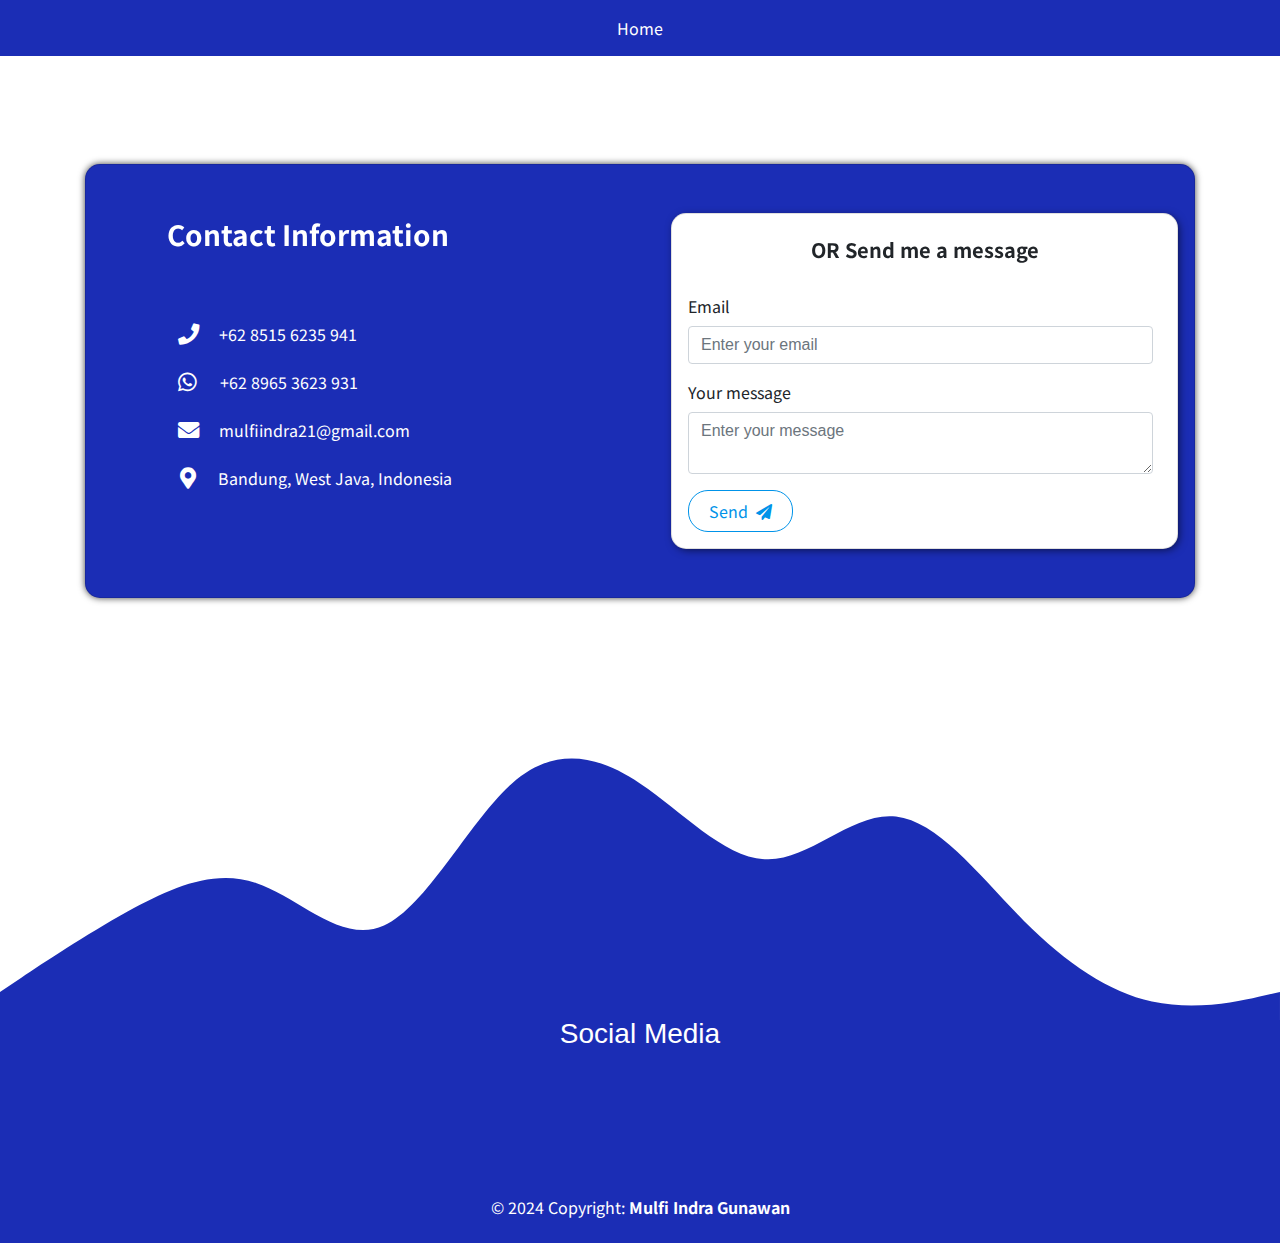
<file: contact.html>
<!DOCTYPE html>
<html>
<head>
    <meta charset="UTF-8">
    <meta name="viewport" content="width=device-width, initial-scale=1.0">
    <meta name="viewport" content="user-scalable=no, width=device-width, initial-scale=1.0" />
    <meta name="apple-mobile-web-app-capable" content="yes" />
    <link rel="stylesheet" href="https://maxcdn.bootstrapcdn.com/bootstrap/4.0.0/css/bootstrap.min.css"
        integrity="sha384-Gn5384xqQ1aoWXA+058RXPxPg6fy4IWvTNh0E263XmFcJlSAwiGgFAW/dAiS6JXm" crossorigin="anonymous">
    <link href="https://unpkg.com/aos@2.3.1/dist/aos.css" rel="stylesheet">
    <link rel="stylesheet" href="assets/OwlCarousel/owl.carousel.min.css">
    <link rel="stylesheet" href="assets/OwlCarousel/owl.theme.default.min.css">
    <link rel="stylesheet" href="style.css">
    <link href="assets/fontawesome/css/all.css" rel="stylesheet">
    <link rel="shortcut icon" type="image/jpg" href="assets/logo.png"/>
    <title>Contact - Mulfi Indra Gunawan</title>
</head>
<body>
    <!-- NAVBAR -->
    <nav class="navbar navbar-expand-md navbar-light shadows shift blue-3">
        <button class="navbar-toggler" type="button" data-toggle="collapse" data-target="#navbarNav">
            <span class="navbar-toggler-icon"></span>
        </button>
        <div class="collapse navbar-collapse" id="navbarNav">
            <ul class="navbar-nav mx-auto">
                <li class="nav-item">
                    <a class="nav-link text-white txt-1 noselect" href="https://mulfiindra.github.io">Home</a>
                </li>
                <!-- <li class="nav-item">
                    <a class="nav-link text-white txt-1 noselect" href="#contact">Contact</a>
                </li> -->
            </ul>
        </div>
    </nav>
    <!-- /NAVBAR -->

    <!-- CONTACT CARD -->
    <section style="padding-top: 60px; padding-bottom: 100px;">
        <div class="container my-5">
            <div class="card shadow-4 blue-3">
                <div class="row">
                    <!-- LEFT SIDE OF CONTACT CARD -->
                    <div class="col-md-6 my-5">
                        <h3 class="txt-1 text-white font-weight-bold noselect" data-aos="fade-up" style="margin-left: 15%; margin-bottom: 13%; margin-top: 1%;">Contact Information</h3>

                        <ul class="list-unstyled mt-3" style="margin-left: 17%;">
                            <li class="my-4 txt-1"><a title="Phone" href="tel:6285156235941" class="text-white" style="text-decoration: none" target="_blank"><i class="fas fa-phone fa-lg mr-3" style="color: rgb(255, 255, 255)"></i>&nbsp;+62 8515 6235 941</a></li>
                            <li class="my-4 txt-1"><a title="WhatsApp" href="https://api.whatsapp.com/send?phone=6289653623931" class="text-white" style="text-decoration: none" target="_blank"><i class="fab fa-whatsapp fa-lg" style="color: rgb(255, 255, 255); margin-right: 19px;"></i>&nbsp;+62 8965 3623 931</a></li>
                            <li class="my-4 txt-1"><a title="Email" href="mailto:mulfiindra21@gmail.com" class="text-white" style="text-decoration: none" target="_blank"><i class="fas fa-envelope fa-lg mr-3" style="color: rgb(255, 255, 255)"></i>&nbsp;mulfiindra21@gmail.com</a></li>
                            <li class="my-4 txt-1 text-white" style="margin-left: 2.5px" title="Address"><i class="fas fa-map-marker-alt fa-lg" style="color: rgb(255, 255, 255); margin-right: 21.9px"></i>Bandung, West Java, Indonesia</li>
                            <!-- <li class="my-3 txt-1"><a href="https://www.linkedin.com/in/mulfiindra/" class="text-dark" style="text-decoration: none" target="_blank"><i class="fab fa-linkedin fa-lg mr-3" style="color: rgb(85, 29, 216)"></i>&nbsp;&nbsp;Mulfi Indra Gunawan</a></li> -->
                        </ul>
                        
                    </div>
                    <!-- /LEFT SIDE OF CONTACT CARD -->

                    <!-- RIGHT SIDE OF CONTACT CARD -->
                    <div class="col-md-6 my-5">
                        <div class="card shadow-3 mr-3 ml-3">
                            <h5 class="txt-1 text-center font-weight-bold noselect mt-4" data-aos="fade-up">OR Send me a message</h5>
                        <form action="https://formspree.io/f/xoqybqwg" method="POST">
                            <div class="form-group mail mr-4 ml-3 mt-4">
                                <label class="txt-1 drag">
                                    Email
                                </label>
                                
                                <input type="email" required name="_replyto" placeholder="Enter your email" class="form-control">
                                <!-- <span class="fa fa-info-circle errspan"></span> -->
                            </div>
                            <!-- <br> -->
                            
                            <div class="form-group mr-4 ml-3">
                                <label class="txt-1 drag">
                                    Your message 
                                </label>
                                <textarea name="message" placeholder="Enter your message" class="form-control"></textarea>
                            </div>
                            <!-- your other form fields go here -->
                            <div class="form-group ml-3">
                                <button type="submit" class="btn btn-pill grad txt-1" style="border-radius: 20px;">Send<i class="fa fa-paper-plane ml-2"></i></button>
                            </div>
                        </form>
                        </div>
                    </div>
                    <!-- /RIGHT SIDE OF CONTACT CARD -->
                </div> 
            </div>
        </div>
    </section>
    <!-- /CONTACT -->

        <!-- FOOTER -->
    <svg xmlns="http://www.w3.org/2000/svg" viewBox="0 0 1440 320" class="white" style="margin-top: -10px;">
        <path fill="#1b2db5" fill-opacity="1" d="M0,288L24,272C48,256,96,224,144,197.3C192,171,240,149,288,165.3C336,181,384,235,432,213.3C480,192,528,96,576,53.3C624,11,672,21,720,53.3C768,85,816,139,864,138.7C912,139,960,85,1008,90.7C1056,96,1104,160,1152,208C1200,256,1248,288,1296,298.7C1344,309,1392,299,1416,293.3L1440,288L1440,320L1416,320C1392,320,1344,320,1296,320C1248,320,1200,320,1152,320C1104,320,1056,320,1008,320C960,320,912,320,864,320C816,320,768,320,720,320C672,320,624,320,576,320C528,320,480,320,432,320C384,320,336,320,288,320C240,320,192,320,144,320C96,320,48,320,24,320L0,320Z"></path>
      </svg>
      <footer class="page-footer font-small blue-3" style="margin-top: -10px;">
            <h3 class="text-center text-white">Social Media</h3>
        <div class="text-center py-4">
            <button class="button-contact" data-aos="fade-right" data-aos-duration="1100">
                <a href="https://www.linkedin.com/in/mulfiindra/" style="text-decoration: none" target="_blank"><i class="fab fa-linkedin socialmedia-icon" style="color: #0077b5;" title="LinkedIn"></i></a>
            </button>
            
            <button class="button-contact instagram" data-aos="fade-right" data-aos-duration="1400">
                <a href="https://instagram.com/mulfiindra" style="text-decoration: none" target="_blank"><i class="fab fa-instagram socialmedia-icon" title="Instagram"></i></a>
            </button>
            
            <button class="button-contact" data-aos="fade-left" data-aos-duration="1400">
                <a href="https://t.me/mulfiindra" style="text-decoration: none" target="_blank"><i class="fab fa-telegram socialmedia-icon" style="color: #0088CC;" title="Telegram"></i></a>
            </button>
            
            <button class="button-contact" data-aos="fade-left" data-aos-duration="1100">
                <a href="https://github.com/mulfiindra" style="text-decoration: none" target="_blank"><i class="fab fa-github socialmedia-icon" style="color: black;" title="Github"></i></a>
            </button>
        </div>
        <!-- Copyright -->
        <div class="footer-copyright text-center mt-4 txt-1 noselect text-white">© 2024 Copyright:
          <a href="#" style="text-decoration: none;"><span class="font-weight-bold text-white">Mulfi Indra Gunawan</span></a>
        </div>
        <!-- Copyright -->
        <br class="noselect">
        <div class="scrollToTopBtn"><a><i class="fas fa-fighter-jet fa-rotate-270 fa-lg" style="margin-left: 10.5px;"></i></a></div>
      </footer>
    <!-- /FOOTER -->
</body>

<!-- SCRIPTS -->
<script src="https://ajax.googleapis.com/ajax/libs/jquery/3.2.1/jquery.min.js"></script>
<script src="https://cdnjs.cloudflare.com/ajax/libs/popper.js/1.12.6/umd/popper.min.js"></script>
<script src="https://maxcdn.bootstrapcdn.com/bootstrap/4.0.0/js/bootstrap.min.js"></script>
<script src="https://unpkg.com/aos@2.3.1/dist/aos.js"></script>
<!-- <script src="//code.jquery.com/ui/1.12.1/jquery-ui.js"></script> -->
<script src="https://code.jquery.com/jquery-3.5.1.min.js" integrity="sha256-9/aliU8dGd2tb6OSsuzixeV4y/faTqgFtohetphbbj0=" crossorigin="anonymous"></script>
<script src="assets/OwlCarousel/owl.carousel.min.js"></script>
<script>
    AOS.init();
</script>
<!-- SCRIPTS -->
<!-- Google Tag Manager -->
<script>(function(w,d,s,l,i){w[l]=w[l]||[];w[l].push({'gtm.start':
    new Date().getTime(),event:'gtm.js'});var f=d.getElementsByTagName(s)[0],
    j=d.createElement(s),dl=l!='dataLayer'?'&l='+l:'';j.async=true;j.src=
    'https://www.googletagmanager.com/gtm.js?id='+i+dl;f.parentNode.insertBefore(j,f);
    })(window,document,'script','dataLayer','GTM-WBV9WV3');</script>
    <!-- End Google Tag Manager -->
</html>
</file>
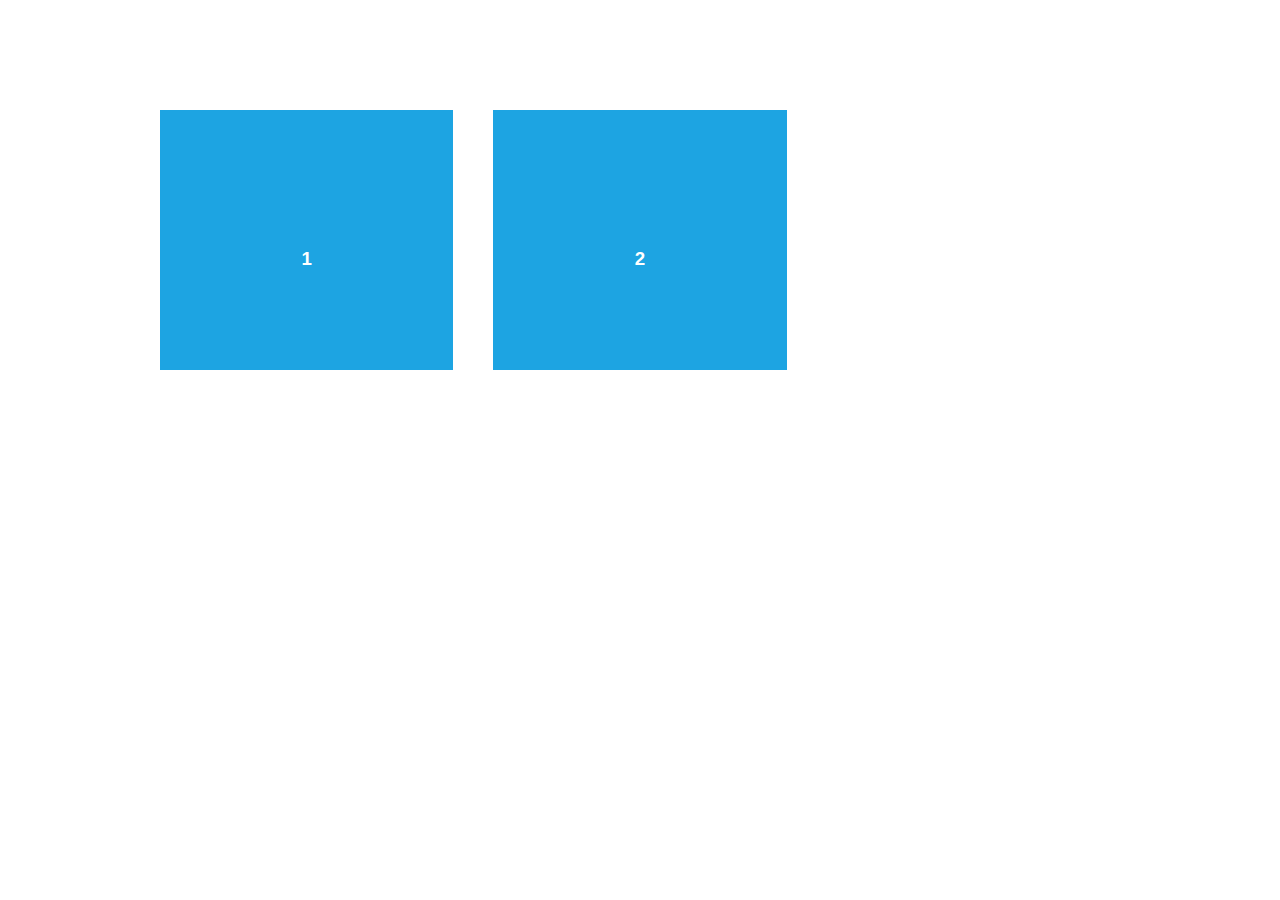
<file: assets/aos-master/demo/async.html>
<!DOCTYPE html>
<html>
  <head>
    <meta charset="utf-8">
    <title>AOS - Animate on scroll library</title>
    <meta name="viewport" content="width=device-width">
    <link rel="stylesheet" href="css/styles.css" />
    <link rel="stylesheet" href="../dist/aos.css" />
  </head>
  <body>
    <div id="aos-demo" class="aos-all"></div>

    <script src="../dist/aos.js"></script>
    <script>
      AOS.init({
        easing: 'ease-in-out-sine'
      });

      setInterval(addItem, 300);

      var itemsCounter = 1;
      var container = document.getElementById('aos-demo');

      function addItem () {
        if (itemsCounter > 42) return;
        var item = document.createElement('div');
        item.classList.add('aos-item');
        item.setAttribute('data-aos', 'fade-up');
        item.innerHTML = '<div class="aos-item__inner"><h3>' + itemsCounter + '</h3></div>';
        container.appendChild(item);
        itemsCounter++;
      }
    </script>
  </body>
</html>
</file>
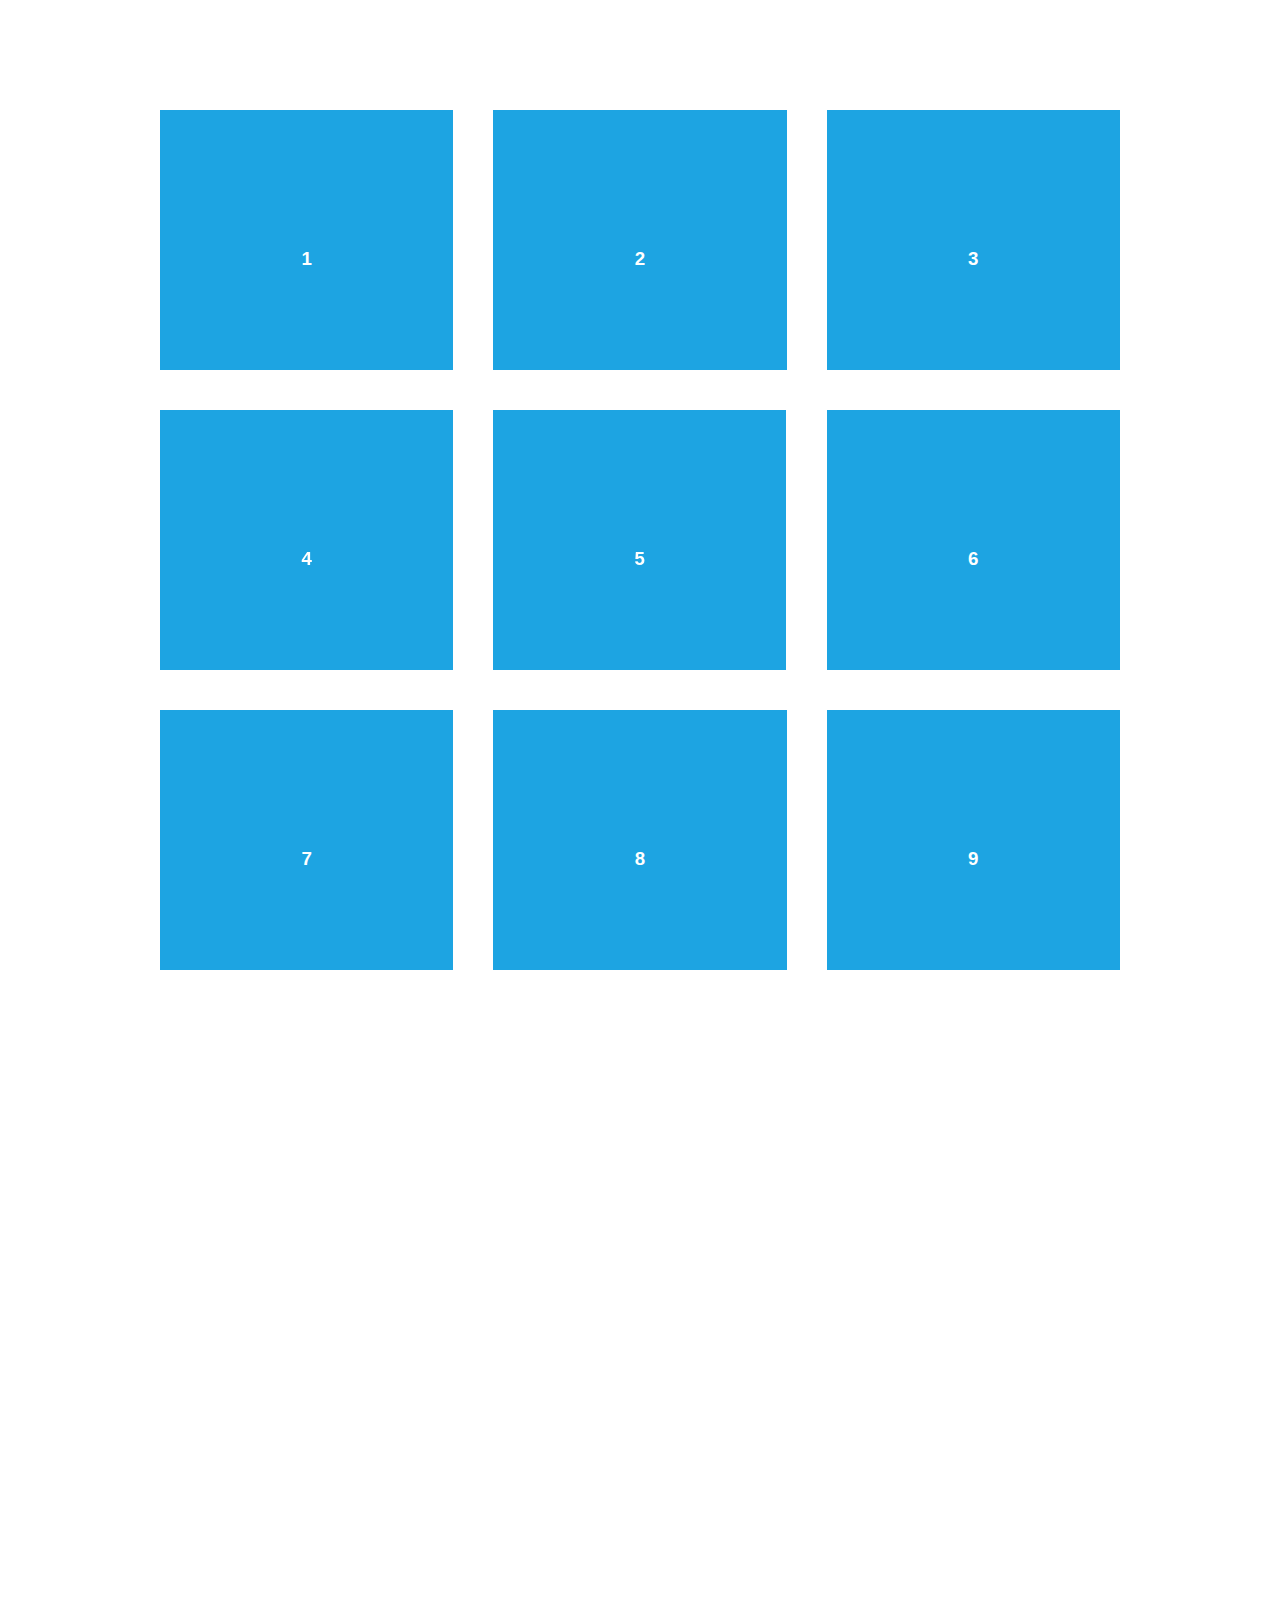
<file: assets/aos-master/demo/simple.html>
<!DOCTYPE html>
<html>
  <head>
    <meta charset="utf-8">
    <title>AOS - Animate on scroll library</title>
    <meta name="viewport" content="width=device-width">
    <link rel="stylesheet" href="css/styles.css" />
    <link rel="stylesheet" href="../dist/aos.css" />
    <!--[if lt IE 9]>
    <script src="//html5shiv.googlecode.com/svn/trunk/html5.js"></script>
    <![endif]-->
  </head>
  <body>
    <div id="transcroller-body" class="aos-all">
      <div class="aos-item" data-aos="fade-up">
        <div class="aos-item__inner"><h3>1</h3></div>
      </div>
      <div class="aos-item" data-aos="fade-down">
        <div class="aos-item__inner"><h3>2</h3></div>
      </div>
      <div class="aos-item" data-aos="zoom-out-down">
        <div class="aos-item__inner"><h3>3</h3></div>
      </div>
      <div class="aos-item" data-aos="flip-down">
        <div class="aos-item__inner"><h3>4</h3></div>
      </div>
      <div class="aos-item" data-aos="flip-up">
        <div class="aos-item__inner"><h3>5</h3></div>
      </div>
      <div class="aos-item" data-aos="fade-down">
        <div class="aos-item__inner"><h3>6</h3></div>
      </div>
      <div class="aos-item" data-aos="fade-in">
        <div class="aos-item__inner"><h3>7</h3></div>
      </div>
      <div class="aos-item" data-aos="fade-down">
        <div class="aos-item__inner"><h3>8</h3></div>
      </div>
      <div class="aos-item" data-aos="fade-in">
        <div class="aos-item__inner"><h3>9</h3></div>
      </div>
      <div class="aos-item" data-aos="fade-down">
        <div class="aos-item__inner"><h3>10</h3></div>
      </div>
      <div class="aos-item" data-aos="fade-up">
        <div class="aos-item__inner"><h3>11</h3></div>
      </div>
      <div class="aos-item" data-aos="fade-down">
        <div class="aos-item__inner"><h3>12</h3></div>
      </div>
      <div class="aos-item" data-aos="fade-in">
        <div class="aos-item__inner"><h3>13</h3></div>
      </div>
      <div class="aos-item" data-aos="fade-up">
        <div class="aos-item__inner"><h3>14</h3></div>
      </div>
      <div class="aos-item" data-aos="fade-in">
        <div class="aos-item__inner"><h3>15</h3></div>
      </div>
      <div class="aos-item" data-aos="fade-up">
        <div class="aos-item__inner"><h3>16</h3></div>
      </div>
      <div class="aos-item" data-aos="fade-down">
        <div class="aos-item__inner"><h3>17</h3></div>
      </div>
      <div class="aos-item" data-aos="fade-up">
        <div class="aos-item__inner"><h3>18</h3></div>
      </div>
      <div class="aos-item" data-aos="zoom-out">
        <div class="aos-item__inner"><h3>19</h3></div>
      </div>
      <div class="aos-item" data-aos="fade-up">
        <div class="aos-item__inner"><h3>20</h3></div>
      </div>
      <div class="aos-item" data-aos="zoom-out">
        <div class="aos-item__inner"><h3>21</h3></div>
      </div>
      <div class="aos-item" data-aos="fade-in">
        <div class="aos-item__inner"><h3>22</h3></div>
      </div>
      <div class="aos-item" data-aos="zoom-out-up">
        <div class="aos-item__inner"><h3>23</h3></div>
      </div>
      <div class="aos-item" data-aos="zoom-out-down">
        <div class="aos-item__inner"><h3>24</h3></div>
      </div>
      <div class="aos-item" data-aos="fade-in">
        <div class="aos-item__inner"><h3>25</h3></div>
      </div>
      <div class="aos-item" data-aos="fade-in">
        <div class="aos-item__inner"><h3>26</h3></div>
      </div>
      <div class="aos-item" data-aos="fade-in">
        <div class="aos-item__inner"><h3>27</h3></div>
      </div>
      <div class="aos-item" data-aos="fade-in">
        <div class="aos-item__inner"><h3>28</h3></div>
      </div>
      <div class="aos-item" data-aos="fade-in">
        <div class="aos-item__inner"><h3>29</h3></div>
      </div>
      <div class="aos-item" data-aos="fade-in">
        <div class="aos-item__inner"><h3>30</h3></div>
      </div>
      <div class="aos-item" data-aos="fade-in">
        <div class="aos-item__inner"><h3>31</h3></div>
      </div>
      <div class="aos-item" data-aos="fade-in">
        <div class="aos-item__inner"><h3>32</h3></div>
      </div>
      <div class="aos-item" data-aos="fade-in">
        <div class="aos-item__inner"><h3>33</h3></div>
      </div>
      <div class="aos-item" data-aos="fade-in">
        <div class="aos-item__inner"><h3>34</h3></div>
      </div>
      <div class="aos-item" data-aos="fade-in">
        <div class="aos-item__inner"><h3>35</h3></div>
      </div>
      <div class="aos-item" data-aos="fade-in">
        <div class="aos-item__inner"><h3>36</h3></div>
      </div>
      <div class="aos-item" data-aos="fade-in">
        <div class="aos-item__inner"><h3>37</h3></div>
      </div>
      <div class="aos-item" data-aos="fade-in">
        <div class="aos-item__inner"><h3>38</h3></div>
      </div>
      <div class="aos-item" data-aos="fade-in">
        <div class="aos-item__inner"><h3>39</h3></div>
      </div>
      <div class="aos-item" data-aos="fade-in">
        <div class="aos-item__inner"><h3>40</h3></div>
      </div>
      <div class="aos-item" data-aos="fade-in">
        <div class="aos-item__inner"><h3>41</h3></div>
      </div>
      <div class="aos-item" data-aos="fade-in">
        <div class="aos-item__inner"><h3>42</h3></div>
      </div>
    </div>

    <script src="../dist/aos.js"></script>
    <script>
      AOS.init({
        easing: 'ease-in-out-sine'
      });
    </script>

    <!-- <script src="//cdnjs.cloudflare.com/ajax/libs/require.js/2.1.11/require.min.js"></script>
    <script>
      requirejs.config({
          baseUrl: '../dist',
      });

      require(['aos'], function(AOS){
          AOS.init({
              easing: 'ease-in-out-sine'
          });
      });
    </script> -->
  </body>
</html>
</file>
<file: assets/aos-master/test/fixtures/aos-offset.fixture.html>
<!DOCTYPE html>
<html>
  <head>
    <title></title>
    <style type="text/css">
      * {box-sizing: border-box;}
      body {
        margin: 0; padding: 0 20px; text-align: center;
      }
      .aos-item {
        width: 100%; height: 130px; margin: 0 0 20px 0; background: #ccc;
      }
    </style>
  </head>
  <body class="body">
    <div class="aos-item aos-item--1" data-aos-offset="50" data-aos="fade"></div>
    <div class="aos-item aos-item--2" data-aos-offset="50" data-aos="fade-up"></div>
    <div class="aos-item aos-item--3" data-aos-offset="50" data-aos="fade-down"></div>
    <div class="aos-item aos-item--4" data-aos-offset="50" data-aos="fade-left"></div>
    <div class="aos-item aos-item--5" data-aos-offset="50" data-aos="fade-right"></div>
    <div class="aos-item aos-item--6" data-aos-offset="50" data-aos="flip-up"></div>
    <div class="aos-item aos-item--7" data-aos-offset="50" data-aos="flip-down"></div>
    <div class="aos-item aos-item--8" data-aos-offset="50" data-aos="flip-left"></div>
    <div class="aos-item aos-item--9" data-aos-offset="50" data-aos="flip-right"></div>
    <div class="aos-item aos-item--10" data-aos-offset="50" data-aos="zoom-in"></div>
    <div class="aos-item aos-item--11" data-aos-offset="50" data-aos="zoom-in-up"></div>
    <div class="aos-item aos-item--12" data-aos-offset="50" data-aos="zoom-in-down"></div>
    <div class="aos-item aos-item--13" data-aos-offset="50" data-aos="zoom-in-left"></div>
    <div class="aos-item aos-item--14" data-aos-offset="50" data-aos="zoom-in-right"></div>
    <div class="aos-item aos-item--15" data-aos-offset="50" data-aos="slide-up"></div>
    <div class="aos-item aos-item--16" data-aos-offset="50" data-aos="slide-down"></div>
    <div class="aos-item aos-item--17" data-aos-offset="50" data-aos="slide-left"></div>
    <div class="aos-item aos-item--18" data-aos-offset="50" data-aos="slide-right"></div>
  </body>
</html>
</file>
<file: assets/aos-master/test/fixtures/aos.fixture.html>
<!DOCTYPE html>
<html>
  <head>
    <title></title>
    <style type="text/css">
      * {box-sizing: border-box;}
      body {
        margin: 0; padding: 0 20px; text-align: center;
      }
      .aos-item {
        width: 100%; height: 130px; margin: 0 0 20px 0; background: #ccc;
      }
    </style>
  </head>
  <body class="body">
    <div class="aos-item aos-item--1" data-aos="fade"></div>
    <div class="aos-item aos-item--2" data-aos="fade-up"></div>
    <div class="aos-item aos-item--3" data-aos="fade-down"></div>
    <div class="aos-item aos-item--4" data-aos="fade-left"></div>
    <div class="aos-item aos-item--5" data-aos="fade-right"></div>
    <div class="aos-item aos-item--6" data-aos="flip-up"></div>
    <div class="aos-item aos-item--7" data-aos="flip-down"></div>
    <div class="aos-item aos-item--8" data-aos="flip-left"></div>
    <div class="aos-item aos-item--9" data-aos="flip-right"></div>
    <div class="aos-item aos-item--10" data-aos="zoom-in"></div>
    <div class="aos-item aos-item--11" data-aos="zoom-in-up"></div>
    <div class="aos-item aos-item--12" data-aos="zoom-in-down"></div>
    <div class="aos-item aos-item--13" data-aos="zoom-in-left"></div>
    <div class="aos-item aos-item--14" data-aos="zoom-in-right"></div>
    <div class="aos-item aos-item--15" data-aos="slide-up"></div>
    <div class="aos-item aos-item--16" data-aos="slide-down"></div>
    <div class="aos-item aos-item--17" data-aos="slide-left"></div>
    <div class="aos-item aos-item--18" data-aos="slide-right"></div>
  </body>
</html>
</file>
<file: style.css>
@import url('https://fonts.googleapis.com/css2?family=Noto+Sans+JP&display=swap');

html {
    scroll-behavior: smooth;
}

html, body {
    overflow-x: hidden;
    width: 100%;
}

/* .checkbox {
	opacity: 0;
	position: absolute;
}

.label {
	background-color: #111;
	border-radius: 50px;
	cursor: pointer;
	display: flex;
	align-items: center;
	justify-content: space-between;
	padding: 5px;
	position: relative;
	height: 26px;
	width: 50px;
	transform: scale(1.5);
}

.label .ball {
	background-color: #fff;
	border-radius: 50%;
	position: absolute;
	top: 2px;
	left: 2px;
	height: 22px;
	width: 22px;
	transform: translateX(0px);
	transition: transform 0.2s linear;
}

.checkbox:checked + .label .ball {
	transform: translateX(24px);
}


.fa-moon {
	color: #f1c40f;
}

.fa-sun {
	color: #f39c12;
} */

.navbar-toogler, .navbar-toggler:active, .navbar-toggler:focus {
    outline: 0;
    border: none;
    -moz-outline-style: none;
  }

/* .navbar-toggler:focus, .navbar-toggler:active, .navbar-toggler-icon:focus {
    outline: none;
    box-shadow: none;
} */

.shadow-sf {
    box-shadow: 0 4px 2px -2px rgba(0,0,0,.2);
} 

.img-blur {
        -webkit-filter: blur(1px); /* Safari 6.0 - 9.0 */
        filter: blur(1px);
        filter: grayscale(50%);
}

.owl-theme .owl-dots .owl-dot {
    outline: none;
    border: none;
}

.close {
    outline: none;
    border: none;
}

.drag {
    user-drag: none; 
    user-select: none;
    -moz-user-select: none;
    -webkit-user-drag: none;
    -webkit-user-select: none;
    -ms-user-select: none;
}

.noselect {
    -webkit-touch-callout: none; /* iOS Safari */
      -webkit-user-select: none; /* Safari */
       -khtml-user-select: none; /* Konqueror HTML */
         -moz-user-select: none; /* Old versions of Firefox */
          -ms-user-select: none; /* Internet Explorer/Edge */
              user-select: none; /* Non-prefixed version, currently
                                    supported by Chrome, Edge, Opera and Firefox */
  }

/* nav a:hover {
    border-bottom: 3px solid white;
} */

/* NAVIGATION */
nav {
    /* width: 80%; */
    margin: 0 auto;
    /* background: #fff; */
    padding: 50px 0;
    /* box-shadow: 0px 5px 0px #dedede; */
  }
  nav ul {
    list-style: none;
    text-align: center;
  }
  nav ul li {
    display: inline-block;
  }
  /* nav ul li a {
    display: block;
    padding: 15px;
    text-decoration: none;
    color: #aaa;
    font-weight: 800;
    text-transform: uppercase;
    margin: 0 10px;
  } */
  nav ul li a,
  nav ul li a:after,
  nav ul li a:before {
    transition: all .5s;
  }
  nav ul li a:hover {
    color: #555;
  }

nav.shift ul li a {
    position:relative;
    z-index: 1;
  }
  nav.shift ul li a:hover {
    color: darkblue;
  }
  nav.shift ul li a:after {
    display: block;
    position: absolute;
    top: 0;
    left: 0;
    bottom: 0;
    right: 0;
    margin: auto;
    width: 100%;
    height: 1px;
    content: '.';
    color: transparent;
    background: darkblue;
    visibility: none;
    opacity: 0;
    z-index: -1;
  }
  nav.shift ul li a:hover:after {
    opacity: 1;
    visibility: visible;
    height: 100%;
  }

.txtdrc {
    text-decoration: none;
}

.shadows.scrolled {
    box-shadow: 0 4px 2px -2px rgba(0,0,0,.2);
    transition: box-shadow 200ms linear;
}

.shadow-1 {
    -webkit-box-shadow: 0px 0px 7px 1px rgba(0,0,0,0.75);
    -moz-box-shadow: 0px 0px 7px 1px rgba(0,0,0,0.75);
    box-shadow: 0px 0px 7px 1px rgba(0,0,0,0.75);
}

.shadow-2 {
    -webkit-box-shadow: 0px 0px 7px 0px rgba(0,0,0,0.75);
    -moz-box-shadow: 0px 0px 7px 0px rgba(0,0,0,0.75);
    box-shadow: 0px 0px 7px 0px rgba(0,0,0,0.75);
}

.shadow-1:hover {
    -webkit-box-shadow: 0px 0px 5px 3px rgba(0,0,0,0.71);
    -moz-box-shadow: 0px 0px 5px 3px rgba(0,0,0,0.71);
    box-shadow: 0px 0px 5px 3px rgba(0,0,0,0.71);
}

.shadow-2:hover {
    -webkit-box-shadow: 0px 0px 5px 3px rgba(0,0,0,0.71);
    -moz-box-shadow: 0px 0px 5px 3px rgba(0,0,0,0.71);
    box-shadow: 0px 0px 5px 3px rgba(0,0,0,0.71);
}

.shadow-3 {
    box-shadow: 2px 2px 10px -2px rgba(0,0,0,0.73);
    -webkit-box-shadow: 2px 2px 10px -2px rgba(0,0,0,0.73);
    -moz-box-shadow: 2px 2px 10px -2px rgba(0,0,0,0.73);
}

.shadow-4 {
    -webkit-box-shadow: 0px 0px 7px 0px rgba(0,0,0,0.75);
    -moz-box-shadow: 0px 0px 7px 0px rgba(0,0,0,0.75);
    box-shadow: 0px 0px 7px 0px rgba(0,0,0,0.75);
}

.shadow-5 {
    box-shadow: 0px 0px 11px 3px rgba(0,0,0,0.75);
    -webkit-box-shadow: 0px 0px 11px 3px rgba(0,0,0,0.75);
    -moz-box-shadow: 0px 0px 11px 3px rgba(0,0,0,0.75);
}

.font-15 {
    font-size: 15px;
}

.font-16 {
    font-size: 16px;
}

.font-17 {
    font-size: 17px;
}

.card {
    border-radius: 15px;
}

.txt-1 {
    font-family: 'Noto Sans JP', sans-serif;
}

.blue-1 {
    background-color: #B8B1E1;
}

.blue-2 {
    background-color: #928FFF;
}

.blue-3 {
    background-color: #1b2db5;
}

.white {
    background-color: white;
}

.biru {
    background-color: darkblue;
}

.biru-gr {
    background: rgb(0,30,252);
    background: linear-gradient(125deg, rgba(0,30,252,0.6055672268907564) 0%, rgba(7,24,130,1) 100%, rgba(66,91,242,1) 100%);   
    color: white;
}

.biru-gr2 {
    background-color: #0093E9;
    background-image: linear-gradient(160deg, #0093E9 0%, #80D0C7 100%);
    color: white;
}

.biru-gr3 {
    background-color: #FF3CAC;
    background-image: linear-gradient(225deg, #FF3CAC 0%, #784BA0 50%, #2B86C5 100%);
    color: white;
}

.biru-gr4 {
    background: rgb(56,137,241);
    background: linear-gradient(125deg, rgba(56,137,241,0.6055672268907564) 0%, rgba(29,73,213,1) 100%, rgba(7,8,226,1) 100%);
    color: white;
}

.ijo-gr {
    background: rgb(0,255,59);
    background: linear-gradient(125deg, rgba(0,255,59,0.6055672268907564) 0%, rgba(8,167,58,1) 100%, rgba(10,68,2,1) 100%);
    color: white;
}

.txt-biru {
    color: blue;
}

.whited {
    background-color: rgba(207, 204, 204, 0.719);
}

.whited-2 {
    background-color: rgba(226, 226, 226, 0.568);
}

.bounce {
    border-radius: 50%;
    background-color: darkblue;
    -webkit-animation: bounce 1s infinite;
}

.star {
    background-color: #00008b;
    border: none;
    border-radius: 50%;
    /* width: 10px; */
    text-decoration: none;
    margin-bottom: 8px;
}

.star i {
    color: yellow;
}

.fa-star {
    color: rgb(255, 255, 55);
    text-shadow: -1px 1px 0 #000,
                          1px 1px 0 #000,
                         1px -1px 0 #000,
                        -1px -1px 0 #000;
}

.bounce:hover {
    -webkit-box-shadow: 0px 0px 5px 3px rgba(0,0,0,0.71);
    -moz-box-shadow: 0px 0px 5px 3px rgba(0,0,0,0.71);
    box-shadow: 0px 0px 5px 3px rgba(0,0,0,0.71);
}

@-webkit-keyframes bounce {
    0% {
transform: scale(1,1) translate(0px, 0px);
}

30%{
transform: scale(1,0.8) translate(0px, 10px); 
}

75%{
transform: scale(1,1.1) translate(0px, -25px); 
}

100% {
transform: scale(1,1) translate(0px, 0px);
}
}



.scrollToTopBtn {
    background-color: #00008b;
    border: none;
    border-radius: 50%;
    color: white;
    cursor: pointer;
    font-size: 16px;
    line-height: 48px;
    width: 48px;
    outline: none;
    
    /* place it at the bottom right corner */
    position: fixed;
    bottom: 30px;
    right: 30px;
    /* keep it at the top of everything else */
    z-index: 100;
    /* hide with opacity */
    opacity: 0;
    /* also add a translate effect */
    transform: translateY(100px);
    /* and a transition */
    transition: all .5s ease
  }
      
  .showBtn {
    opacity: 1;
    transform: translateY(0);
    outline: none;
  }

.cent {
    margin-left: 17px;
}

.social {
    padding: 0;
    border: 0;
    background: none;
    outline: none;
}

.btn-pill {
    border: 1px solid black;
    background-color: white;
    color: black;
    padding: 8px 20px;
    font-size: 16px;
    cursor: pointer;
    transition: 0.4s;
}

.grad {
    border-color: #0093E9;
    color: #0093E9;
}

.grad:hover {
    background-color: #0093E9;
    background-image: linear-gradient(160deg, #0093E9 0%, #80D0C7 100%);
    color: white;
}

.disabled:hover {
    cursor:not-allowed
 }

 .tengah {
    display: block;
    margin-left: auto;
    margin-right: auto;
    width: 90%;
  }

  .button-contact {
    outline: none;
    display: inline-block;
    padding: 12px;
    margin: 4px 8px;
    /* height: 40px; */
    text-align: center;
    /* width: 130px; */
    border-radius:48%;
    background: #1b2db5;
    border: 2px solid #e5e4ec;
    color: green;
    /* letter-spacing:1px; */
    /* text-shadow:0; */
    cursor: pointer;
    transition: all 0.25s ease;
    /* &:hover {
        color:white;
        background: green;
      } */
      /* &:active {
        letter-spacing: 2px;
        letter-spacing: 2px ;
      } */
      /* &:after {
        content:"SUBMIT";
      } */
  }

.button-contact:hover {
    color:white;
    background: #ffffff;
}

.cv-button {
    background-color: darkblue;
    border: none;
    color: white;
    padding: 10px 20px;
    text-align: center;
    text-decoration: none;
    display: inline-block;
    margin: 4px 2px;
    cursor: pointer;
    border-radius: 16px;
}

.owl-theme .owl-dots .owl-dot span {
    width: 10px;
    height: 10px;
    margin: 5px 7px;
    /* background: #00008b; */
    display: block;
    -webkit-backface-visibility: visible;
    transition: all .2s ease;
    border-radius: 30px;
}

.owl-carousel .active span {
    width:10px;
    height:10px;
    margin:5px 7px;
    background: #1b2db5 !important;
    display:block;
    -webkit-backface-visibility:visible;
    -webkit-transition:opacity 200ms ease;
    -moz-transition:opacity 200ms ease;
    -ms-transition:opacity 200ms ease;
    -o-transition:opacity 200ms ease;
    transition:opacity 200ms ease;
    -webkit-border-radius:30px;
    -moz-border-radius:30px;
    border-radius:30px;
}

.carousel-control-next,
.carousel-control-prev /*, .carousel-indicators */ {
    filter: invert(100%);
}

.carousel-control-next {
    right: -5%;
}

.carousel-control-prev {
    left: -5%;
}

.carousel-indicators {
    filter: invert(100%);
    bottom: -5%;
}

.instagram .fab {
    font-size:24px;
    background: #d6249f;
    background: radial-gradient(circle at 30% 107%, #fdf497 0%, #fdf497 5%, #fd5949 45%,#d6249f 60%,#285AEB 90%);
    -webkit-background-clip: text;
    -webkit-text-fill-color: transparent;
}

.socialmedia-icon {
    font-size: 24px;
}
</file>
<file: assets/aos-master/demo/css/styles.css>
body {
  font-family: Helvetica,Tahoma;
}

*,
*:before,
*:after {
  box-sizing: border-box;
}

.aos-all {
  width: 1000px;
  max-width: 98%;
  margin: 10vh auto 0 auto;
}

.aos-item {
  display: inline-block;
  float: left;
  width: 33.3333%;
  height: 300px;
  padding: 20px;
}

.aos-item__inner {
  position: relative;
  width: 100%;
  height: 100%;
  float: left;
  background: #1da4e2;
  line-height: 260px;
  text-align: center;
  color: #fff;
}

@media screen and (max-width: 800px) {
  .aos-item {
    width: 50%;
  }
}
</file>
